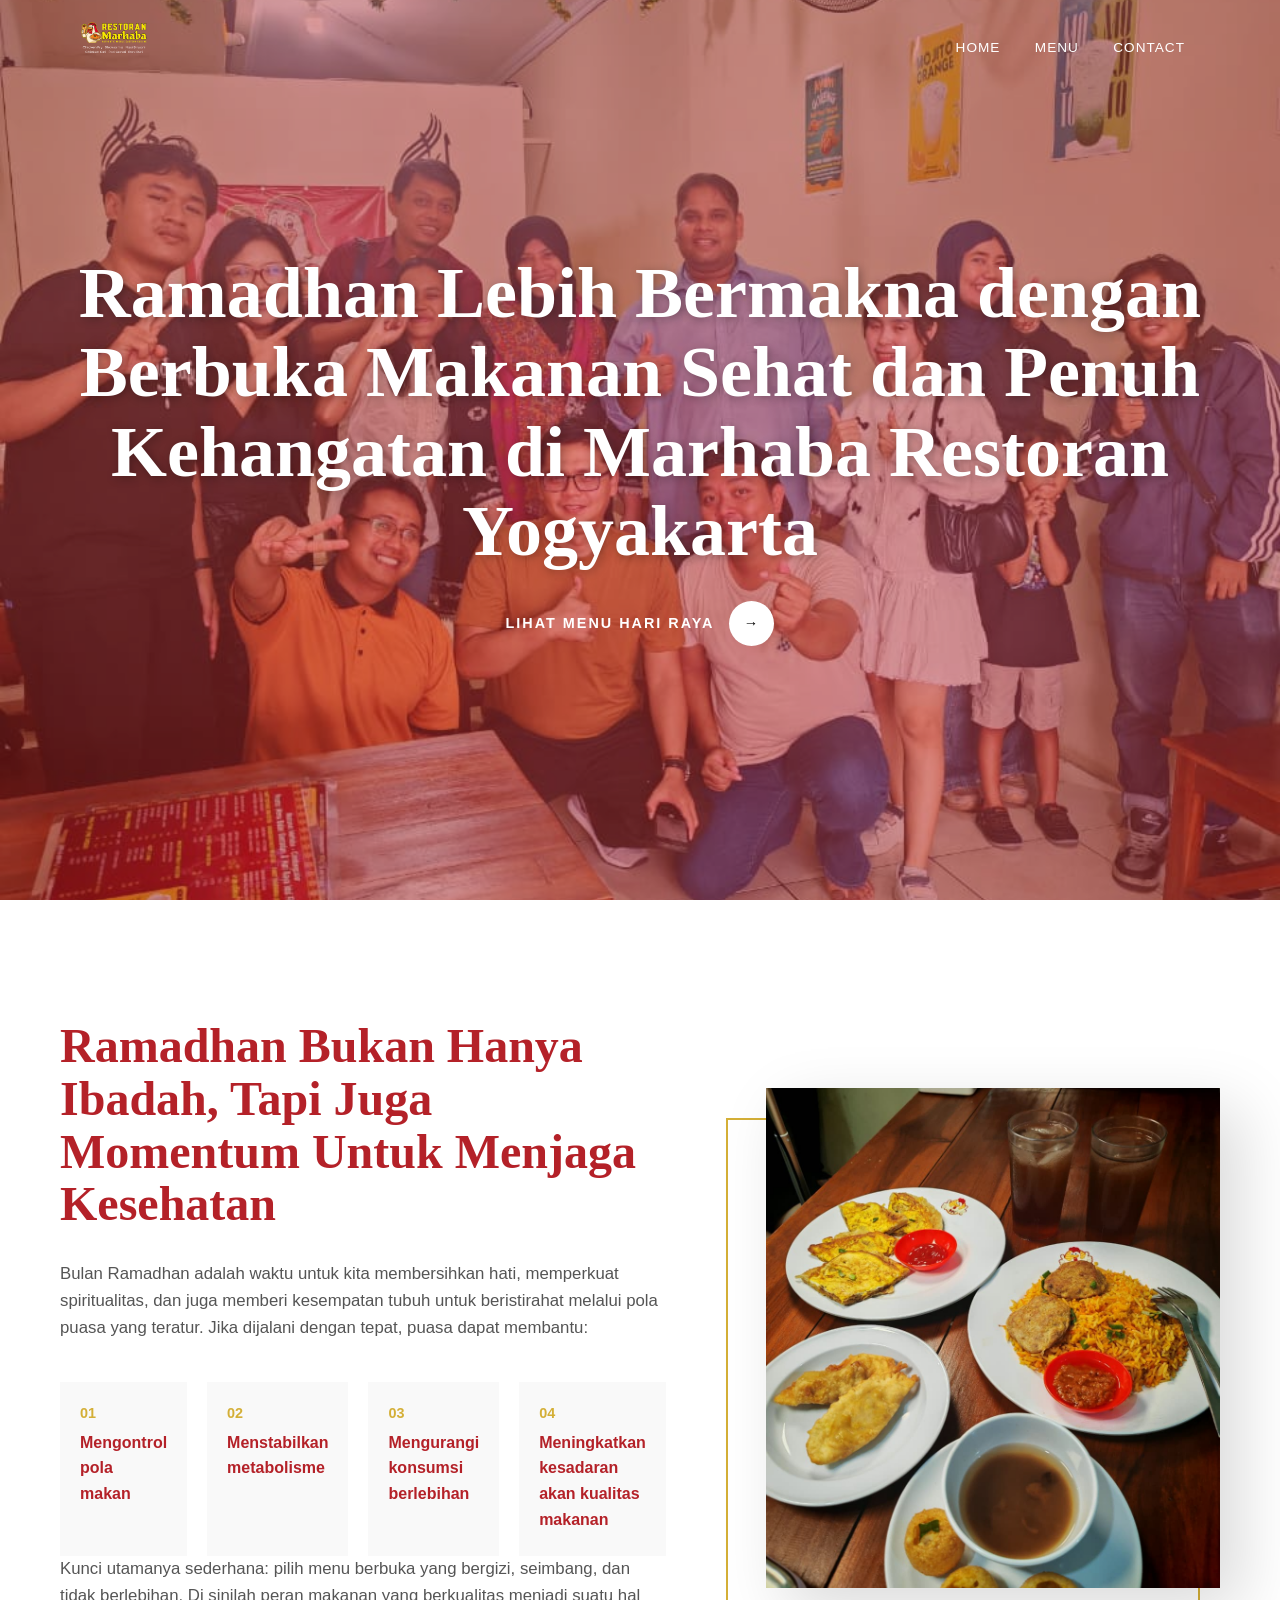
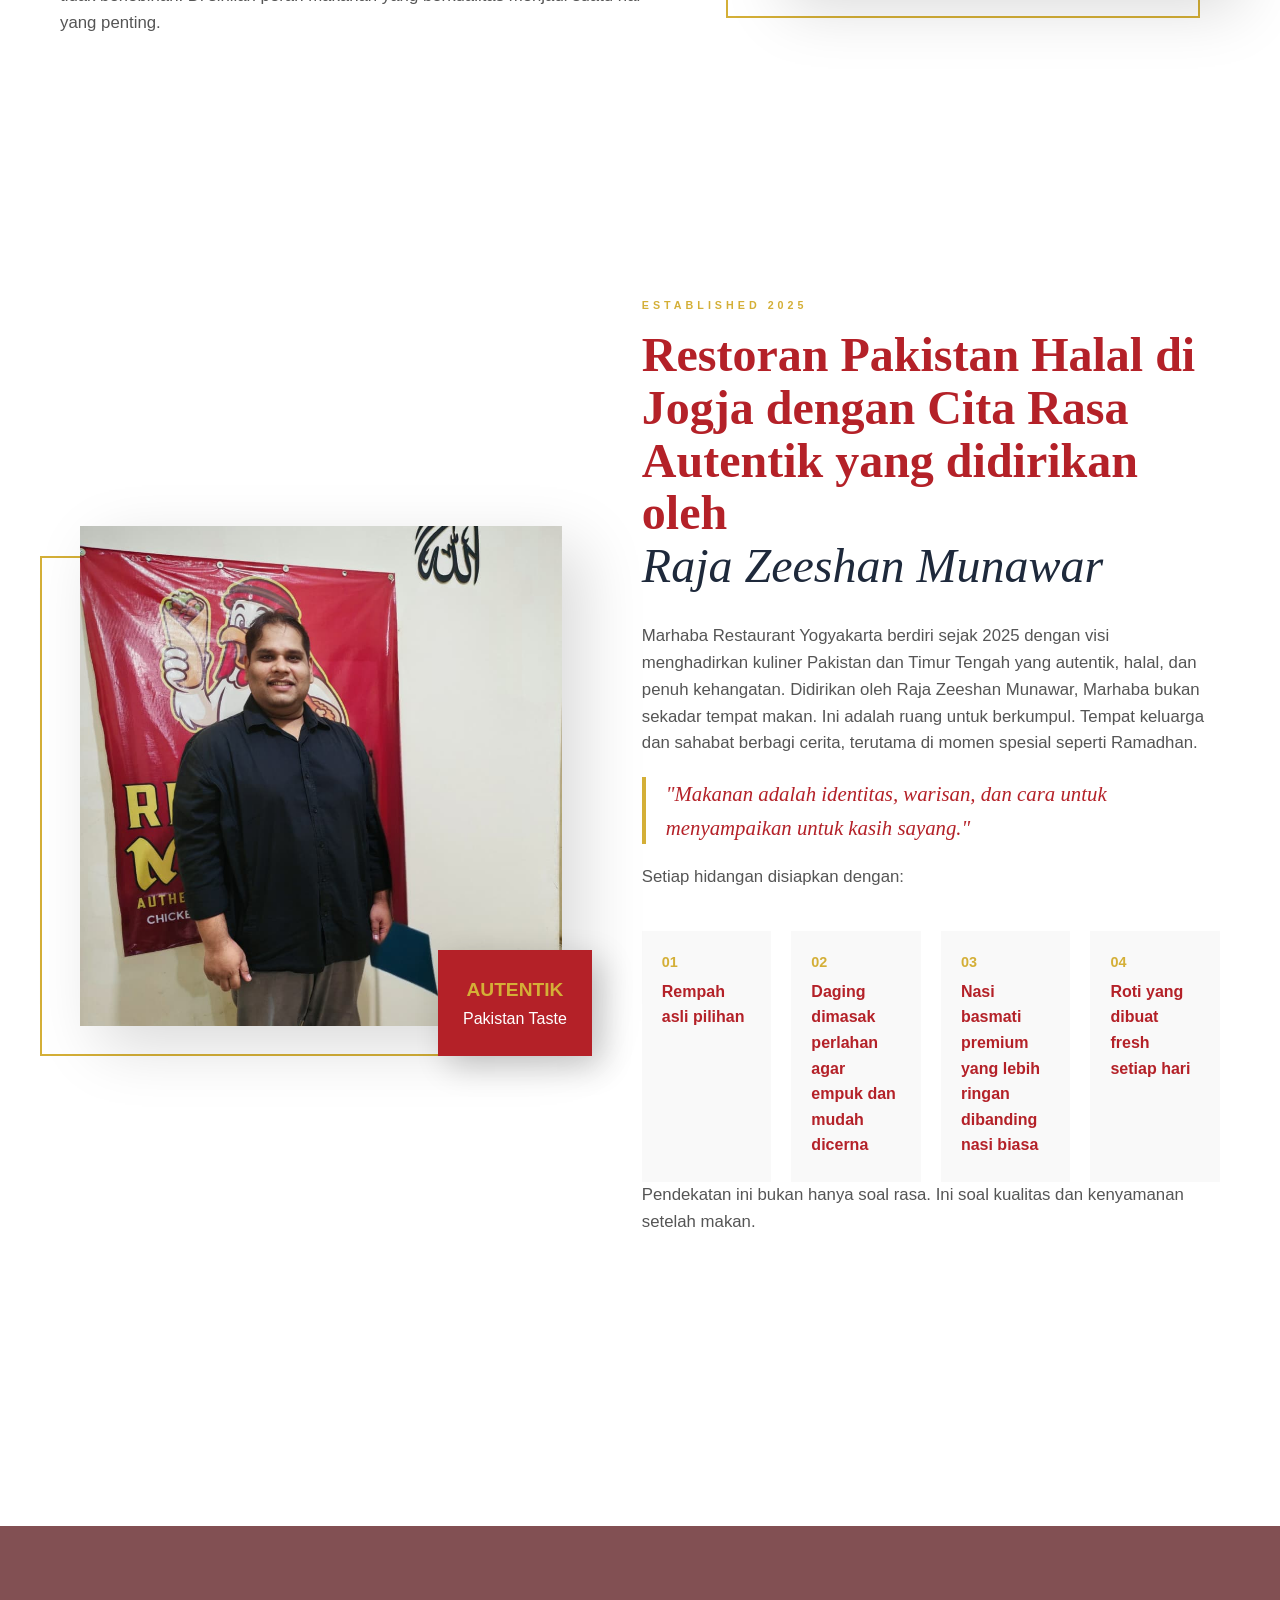
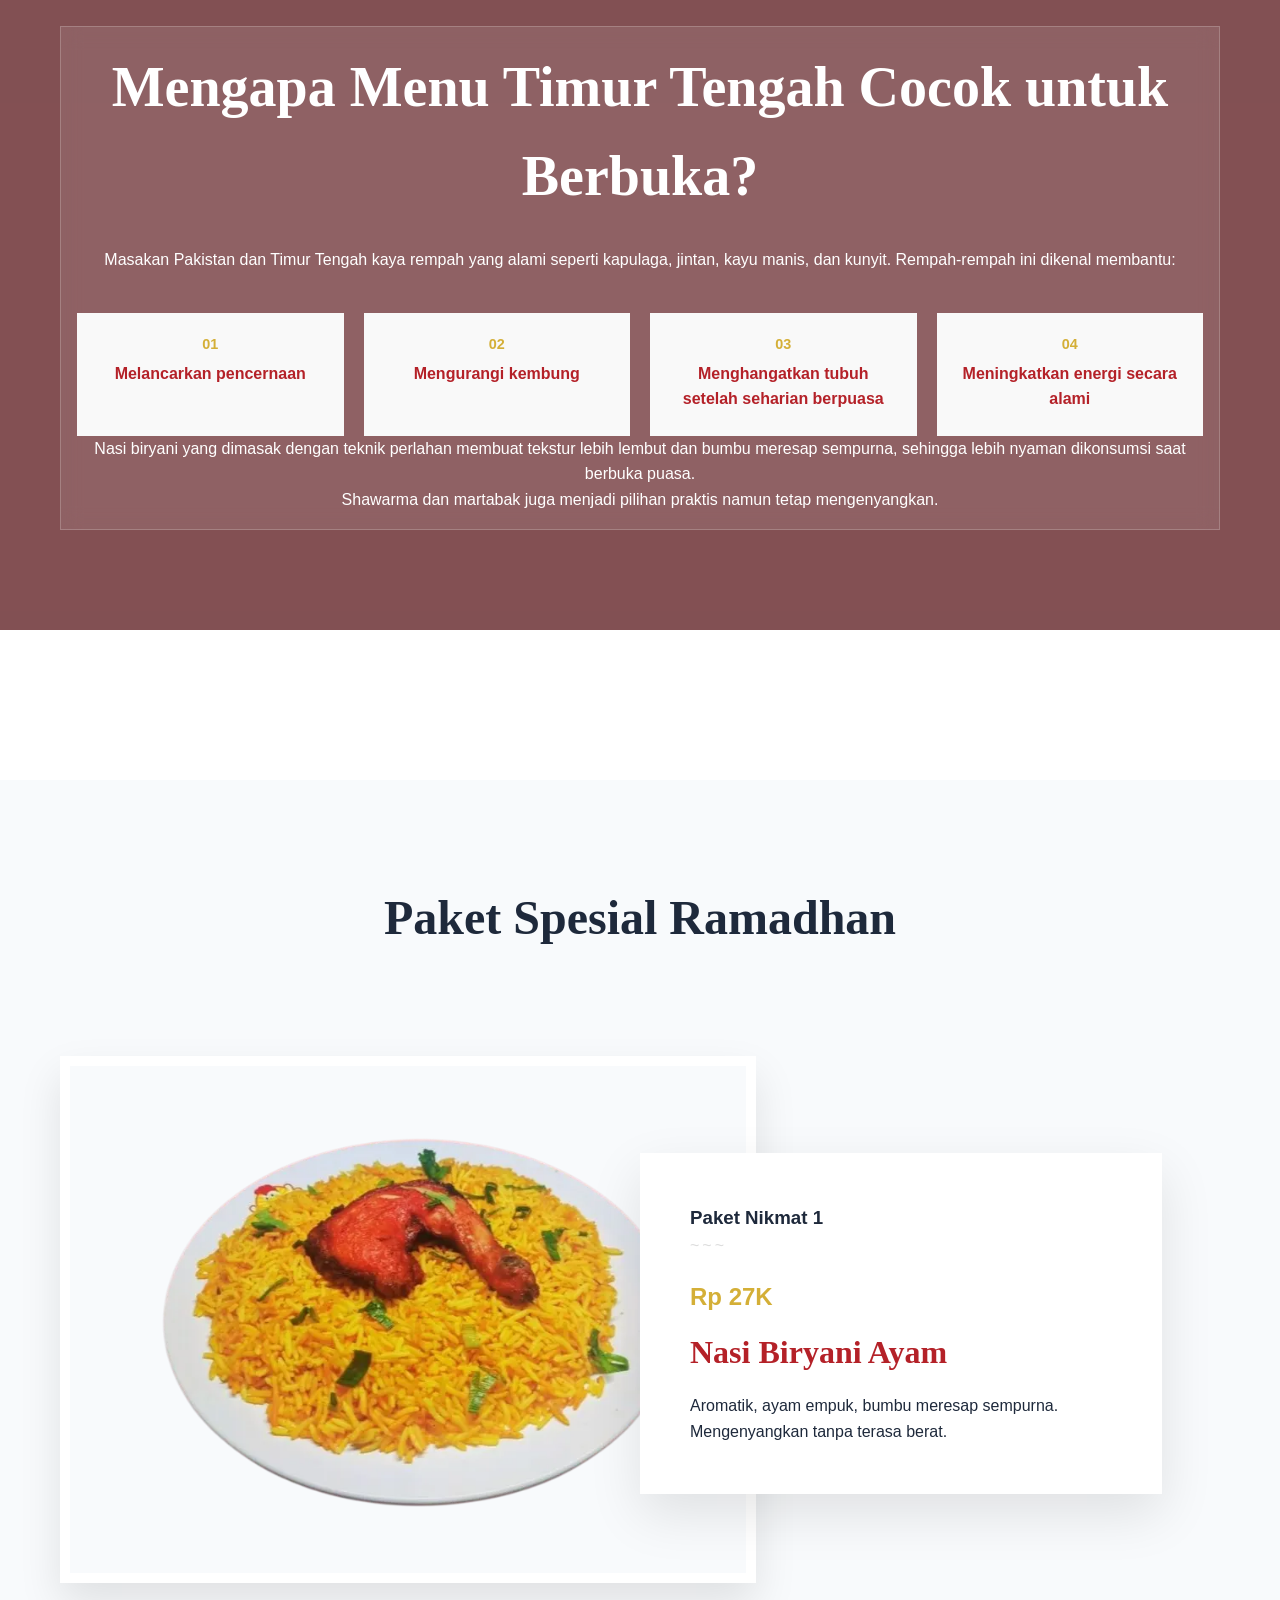
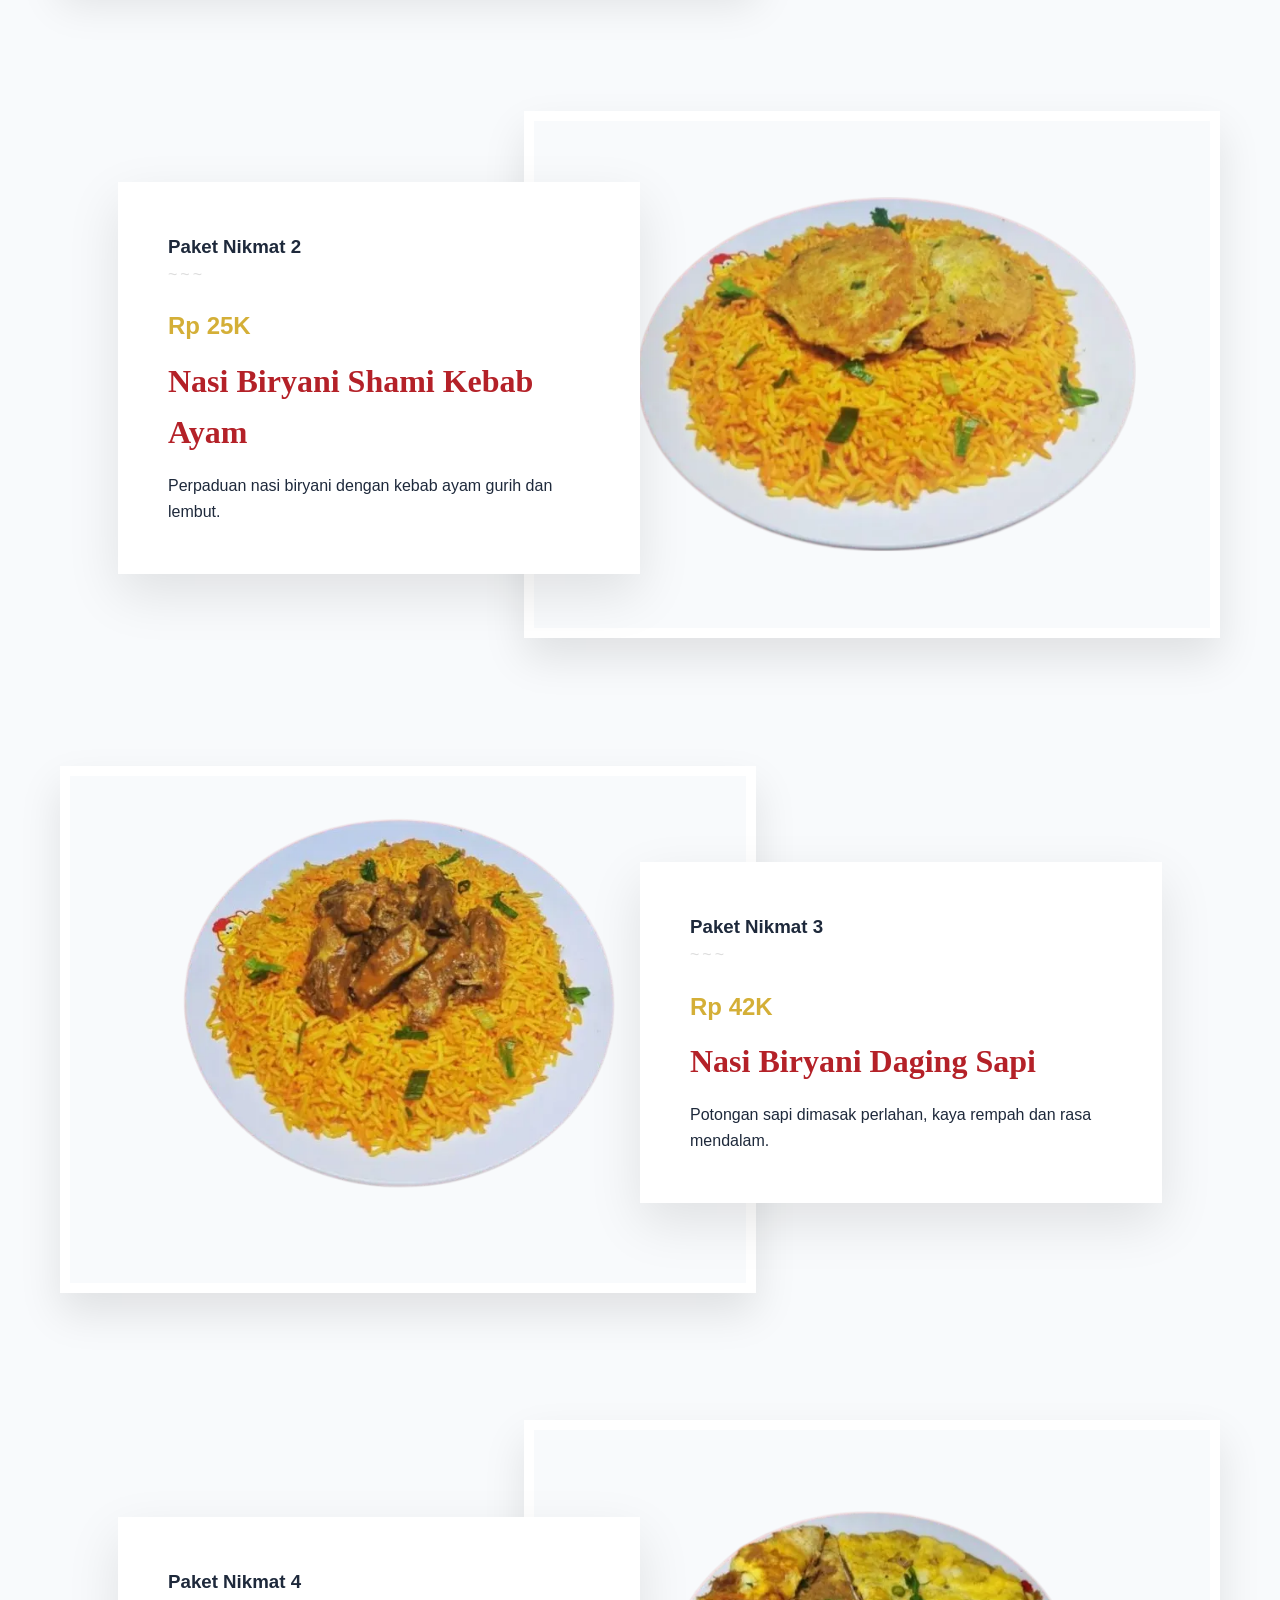
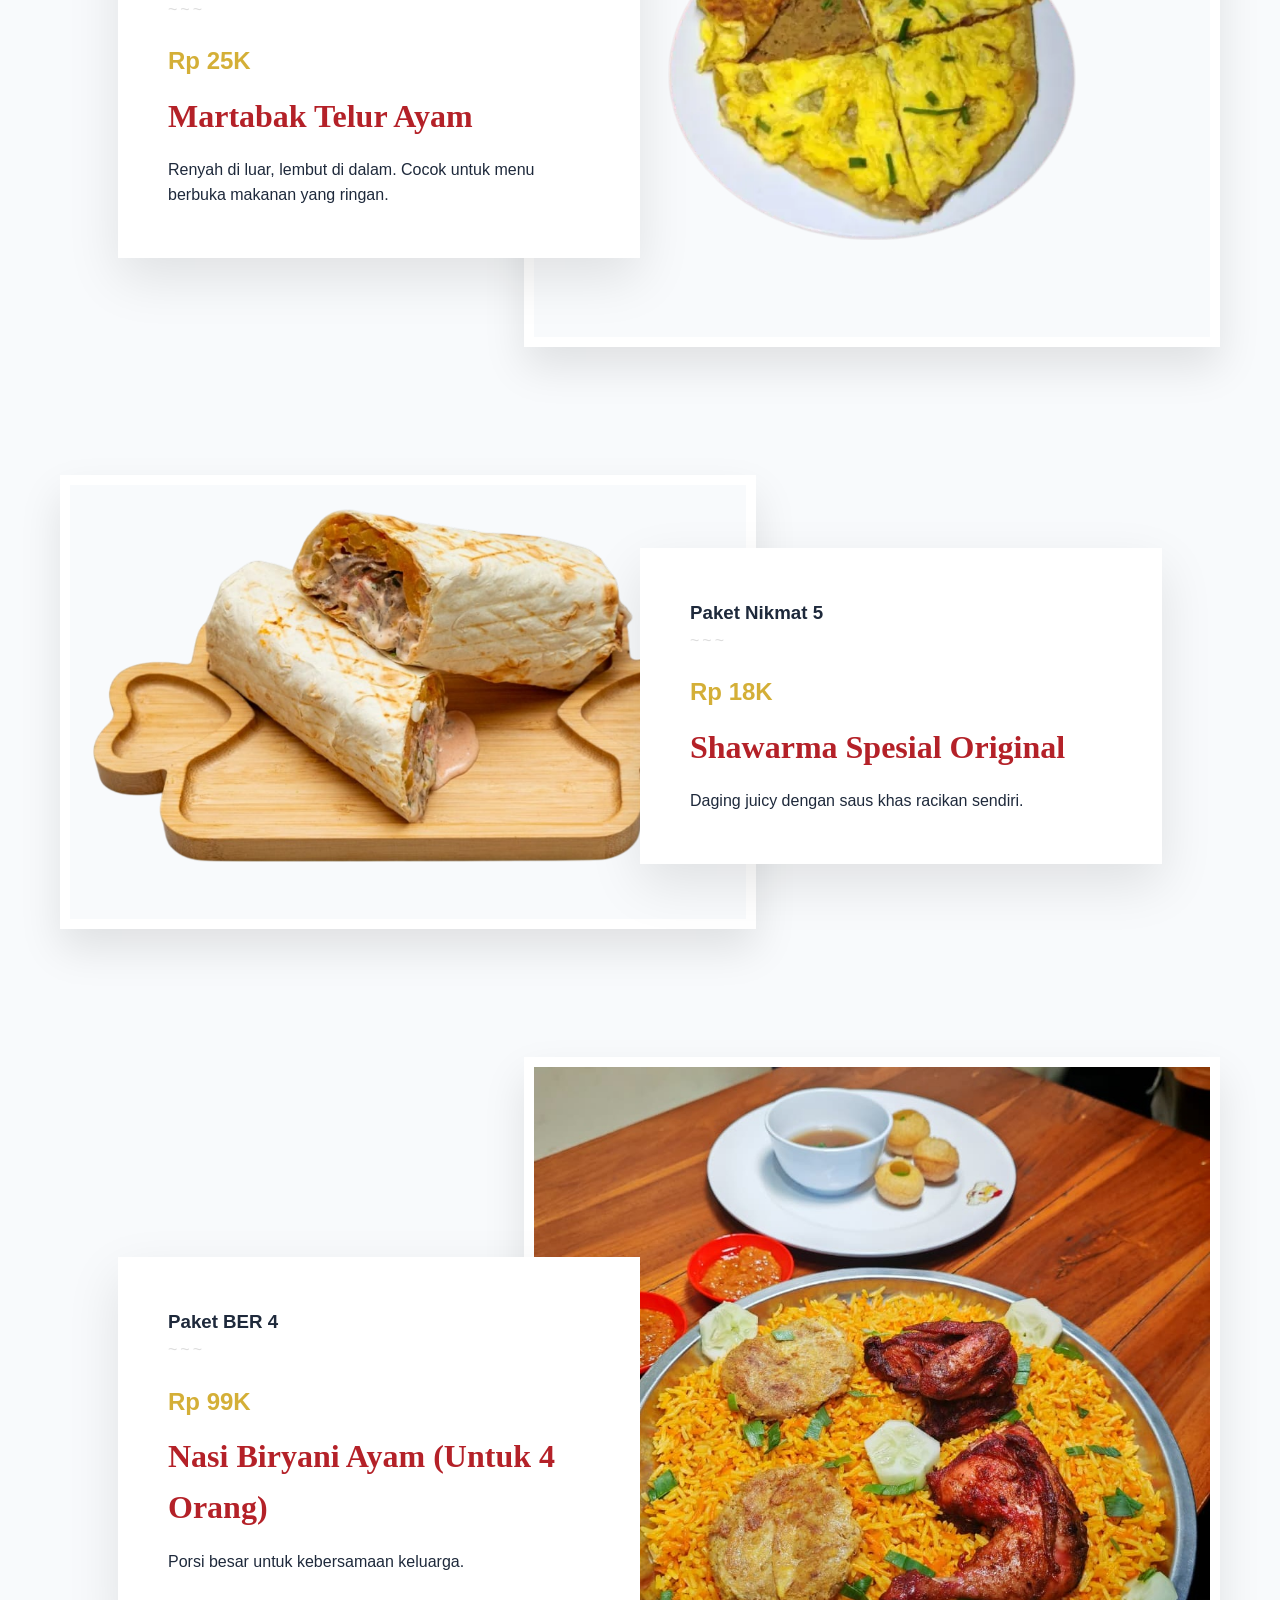
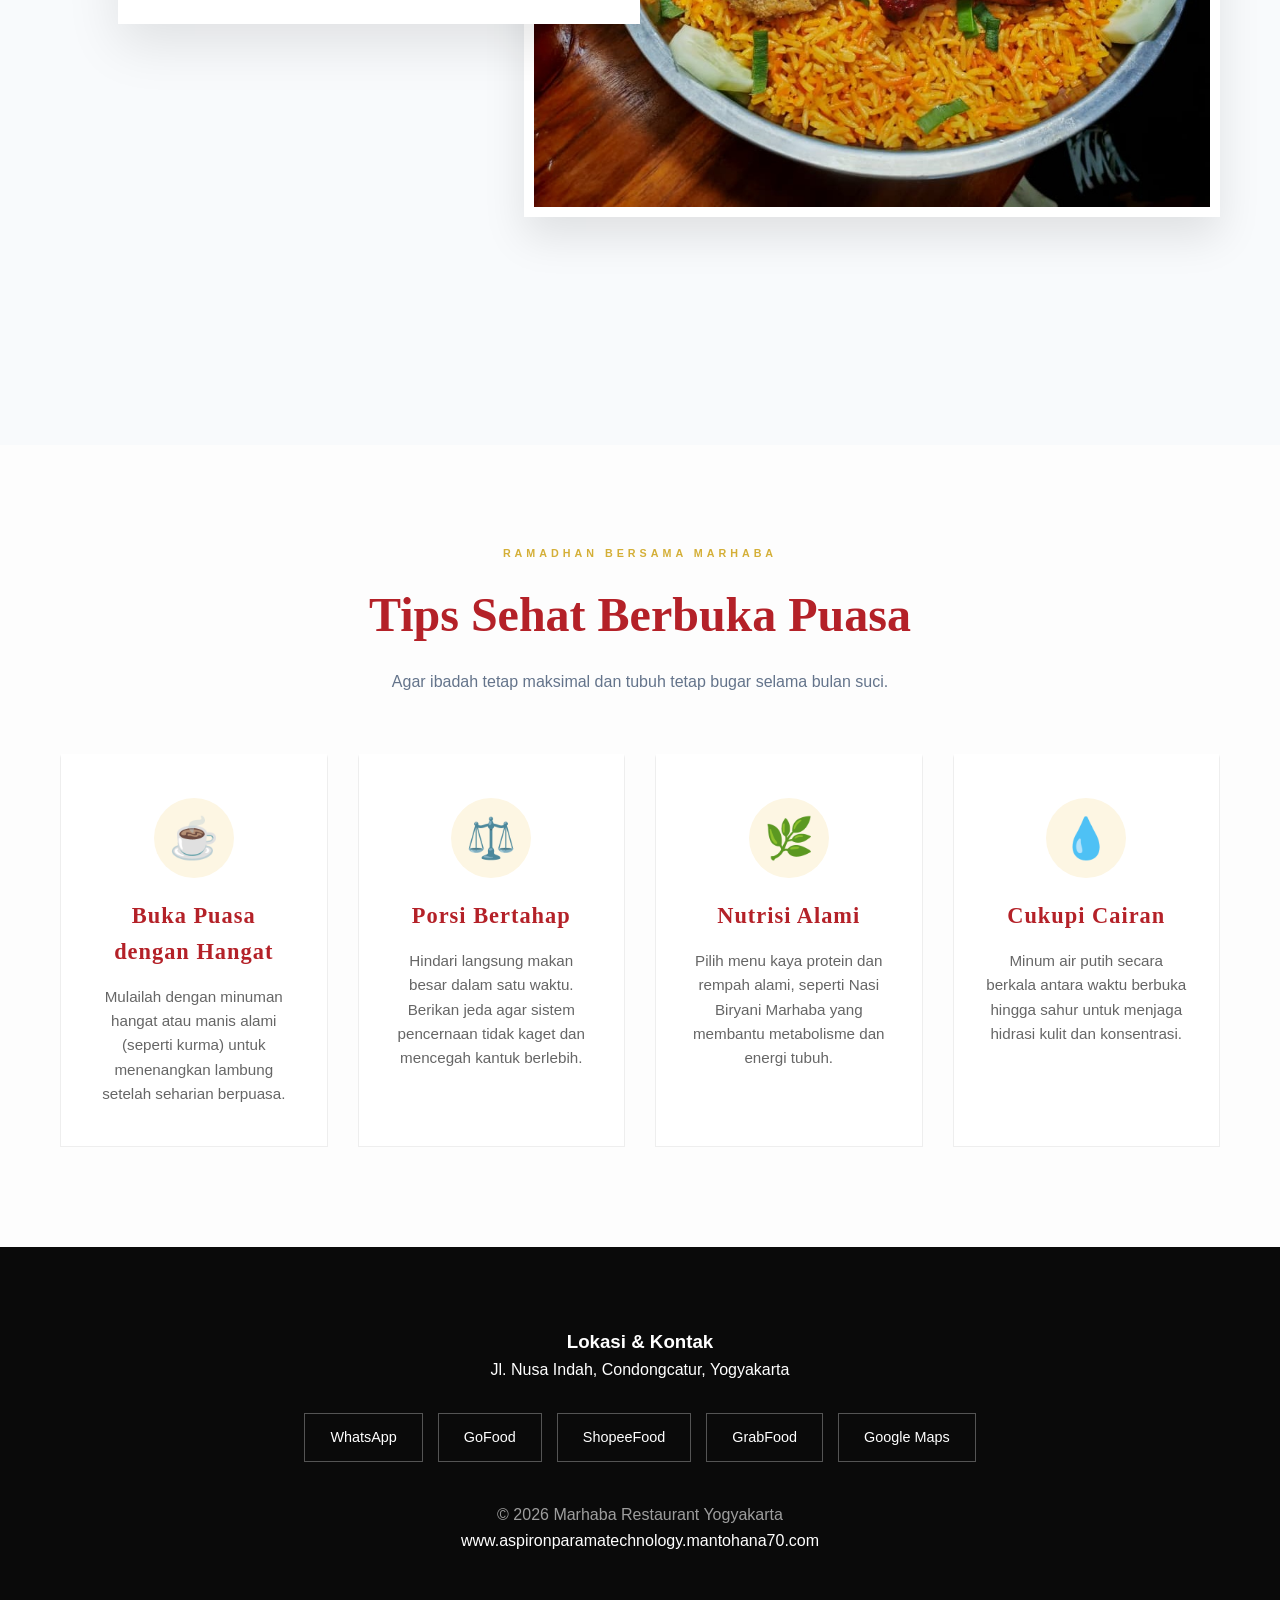
<file: index.html>
<!doctype html>
<html lang="id">
<head>
<meta charset="UTF-8">
<meta name="viewport" content="width=device-width, initial-scale=1.0">

<title>Hari Raya Ramadhan - Menjaga Kebugaran dengan menu halal</title>

<meta name="description"
content="Rayakan momen Hari Raya dengan sajian nasi biryani, shawarma, dan hidangan khas Pakistan yang autentik untuk keluarga.">

<meta name="keywords"
content="promo lebaran jogja,Nasi Biryani Ayam,tips sehat berbuka puasa, restoran marhaba, biryani jogja, menu hari raya restoran pakistan, hampers biryani jogja, restoran keluarga yogyakarta">

<meta name="author" content="Marhaba Restaurant Yogyakarta">
<meta name="robots" content="index, follow">


<!-- Open Graph -->
<meta property="og:title"
content="Spesial Hari Raya | Marhaba Yogyakarta" />
<meta property="og:description"
content="Sajikan kehangatan Hari Raya dengan hidangan khas Pakistan untuk keluarga tercinta." />
<meta property="og:type" content="website" />
<meta property="og:url"
content="https://marhaba-restaurant-hariraya.vercel.app" />

<meta property="og:image"
content="https://marhaba-restaurant-hariraya.vercel.app/images/banner2.jpg" />

<meta property="og:image:width" content="1200" />
<meta property="og:image:height" content="630" />
<meta property="og:site_name" content="Marhaba Restaurant Yogyakarta" />
<meta property="og:locale" content="id_ID" />

<!-- Twitter -->
<meta name="twitter:card" content="summary_large_image" />
<meta name="twitter:title"
content="Spesial Hari Raya | Marhaba Yogyakarta" />
<meta name="twitter:description"
content="Sajikan kehangatan Hari Raya dengan hidangan khas Pakistan untuk keluarga tercinta." />
<meta name="twitter:image"
content="https://marhaba-restaurant-hariraya.vercel.app/images/banner2.jpg" />



<link rel="stylesheet" href="hariraya.css">
</head>
  <body>
    <nav class="navbar">
      <div class="nav-container">
        <div class="menu-toggle">☰</div>
        <div class="logo">
          <a href="index.html"><img src="images/logo.webp" alt="Marhaba" /></a>
        </div>
        <div class="nav-links">
          <a href="index.html">Home</a>
          <a href="#menu">Menu</a>
          <a href="#footer">Contact</a>
    
        </div>
      </div>
    </nav>

    <section class="hero">
      <div class="container">
        <h1 class="hero-title">
          Ramadhan Lebih Bermakna dengan Berbuka Makanan Sehat dan Penuh
          Kehangatan di Marhaba Restoran Yogyakarta
        </h1>
        <a href="#menu" class="btn-book"
          >LIHAT MENU HARI RAYA <span class="arrow">→</span></a
        >
      </div>
    </section>
    <section id="about" class="section about-modern">
      <div class="container">
        <div class="about-wrapper">
          <div class="about-text-side">
            <h2 class="about-title-large">
              Ramadhan Bukan Hanya Ibadah, Tapi Juga Momentum Untuk Menjaga
              Kesehatan <br />
            </h2>

            <div class="about-description">
              <p>
                Bulan Ramadhan adalah waktu untuk kita membersihkan hati,
                memperkuat spiritualitas, dan juga memberi kesempatan tubuh
                untuk beristirahat melalui pola puasa yang teratur. Jika
                dijalani dengan tepat, puasa dapat membantu:
              </p>
            </div>

            <div class="values-flex">
              <div class="value-card">
                <span class="v-num">01</span>
                <h5>Mengontrol pola makan</h5>
              </div>
              <div class="value-card">
                <span class="v-num">02</span>
                <h5>Menstabilkan metabolisme</h5>
              </div>
              <div class="value-card">
                <span class="v-num">03</span>
                <h5>Mengurangi konsumsi berlebihan</h5>
              </div>
              <div class="value-card">
                <span class="v-num">04</span>
                <h5>Meningkatkan kesadaran akan kualitas makanan</h5>
              </div>
            </div>
            <div class="about-description">
              <p>
                Kunci utamanya sederhana: pilih menu berbuka yang bergizi,
                seimbang, dan tidak berlebihan. Di sinilah peran makanan yang
                berkualitas menjadi suatu hal yang penting.
              </p>
            </div>
          </div>
          <div class="about-image-side">
            <div class="image-border-gold"></div>
            <img
              src="images/hariraya/marhaba.jpeg"
              alt="Interior Marhaba"
              class="main-img"
            />
          </div>
        </div>
      </div>
    </section>
    <section id="about" class="section about-modern">
      <div class="container">
        <div class="about-wrapper">
          <div class="about-image-side">
            <div class="image-border-gold"></div>
            <img
              src="images/raja.jpg"
              alt="Raja Zeeshan Munawar"
              class="main-img"
            />
            <div class="experience-badge">
              <span class="number">Autentik</span>
              <span class="label">Pakistan Taste</span>
            </div>
          </div>

          <div class="about-text-side">
            <h6 class="subtitle-gold">ESTABLISHED 2025</h6>
            <h2 class="about-title-large">
              Restoran Pakistan Halal di Jogja dengan Cita Rasa Autentik yang
              didirikan oleh <br /><span>Raja Zeeshan Munawar</span>
            </h2>

            <div class="about-description">
              <p>
                Marhaba Restaurant Yogyakarta berdiri sejak 2025 dengan visi
                menghadirkan kuliner Pakistan dan Timur Tengah yang autentik,
                halal, dan penuh kehangatan. Didirikan oleh Raja Zeeshan
                Munawar, Marhaba bukan sekadar tempat makan. Ini adalah ruang
                untuk berkumpul. Tempat keluarga dan sahabat berbagi cerita,
                terutama di momen spesial seperti Ramadhan.
              </p>
              <p class="quote">
                "Makanan adalah identitas, warisan, dan cara untuk menyampaikan untuk
                kasih sayang."
              </p>
              <p>Setiap hidangan disiapkan dengan:</p>
            </div>

            <div class="values-flex">
              <div class="value-card">
                <span class="v-num">01</span>
                <h5>Rempah asli pilihan</h5>
              </div>
              <div class="value-card">
                <span class="v-num">02</span>
                <h5>Daging dimasak perlahan agar empuk dan mudah dicerna</h5>
              </div>
              <div class="value-card">
                <span class="v-num">03</span>
                <h5>
                  Nasi basmati premium yang lebih ringan dibanding nasi biasa
                </h5>
              </div>
              <div class="value-card">
                <span class="v-num">04</span>
                <h5>Roti yang dibuat fresh setiap hari</h5>
              </div>
            </div>
            <div class="about-description">
              <p>
                Pendekatan ini bukan hanya soal rasa. Ini soal kualitas dan
                kenyamanan setelah makan.
              </p>
            </div>
          </div>
        </div>
      </div>
    </section>

    <section class="promo-modern">
      <div class="promo-bg-overlay">
        <div class="container">
          <div class="promo-content-card">
            <h2 class="promo-title-bold">
             Mengapa Menu Timur Tengah Cocok untuk Berbuka? <br />
            </h2>
            <p>
              Masakan Pakistan dan Timur Tengah kaya rempah yang alami seperti kapulaga, jintan, kayu manis, dan kunyit.
              Rempah-rempah ini dikenal membantu:
            </p>
                 <div class="values-flex">
              <div class="value-card">
                <span class="v-num">01</span>
                <h5>Melancarkan pencernaan</h5>
              </div>
              <div class="value-card">
                <span class="v-num">02</span>
                <h5>Mengurangi kembung</h5>
              </div>
              <div class="value-card">
                <span class="v-num">03</span>
                <h5>Menghangatkan tubuh setelah seharian berpuasa</h5>
              </div>
              <div class="value-card">
                <span class="v-num">04</span>
                <h5>Meningkatkan energi secara alami</h5>
              </div>
            </div>
             <p>
             Nasi biryani yang dimasak dengan teknik perlahan membuat tekstur lebih lembut dan bumbu meresap sempurna, sehingga lebih nyaman dikonsumsi saat berbuka puasa.
            </p>
                <p>
             Shawarma dan martabak juga menjadi pilihan praktis namun tetap mengenyangkan.
            </p>
          
          </div>
        </div>
      </div>
    </section>
   <section id="menu" class="section bg-light">
      <div class="container">
        <h2 class="section-title">Paket Spesial Ramadhan</h2>

        <div class="menu-item">
          <div class="menu-image">
            <img src="images/nasibiryaniayam.webp" alt="Nasi Biryani Ayam" />
          </div>
          <div class="menu-card">
            <h3>Paket Nikmat 1</h3>
            <div class="divider">~~~</div>
            <div class="price">Rp 27K</div>
            <h2>Nasi Biryani Ayam</h2>
            <p>Aromatik, ayam empuk, bumbu meresap sempurna. Mengenyangkan tanpa terasa berat.</p>
            <!-- <a href="#" class="more-link">More...</a> -->
          </div>
        </div>

        <div class="menu-item reverse">
          <div class="menu-image">
            <img src="images/nasibiryanishamikebab.webp" alt="Nasi Biryani Shami Kebab Ayam" />
          </div>
          <div class="menu-card">
            <h3>Paket Nikmat 2</h3>
            <div class="divider">~~~</div>
            <div class="price">Rp 25K</div>
            <h2>Nasi Biryani Shami Kebab Ayam</h2>
            <p>Perpaduan nasi biryani dengan kebab ayam gurih dan lembut.</p>
            <!-- <a href="#" class="more-link">More...</a> -->
          </div>
        </div>

        <div class="menu-item">
          <div class="menu-image">
            <img src="images/nasibiryanidagingsapi.webp" alt="Nasi Biryani Daging Sapi" />
          </div>
          <div class="menu-card">
            <h3>Paket Nikmat 3</h3>
            <div class="divider">~~~</div>
            <div class="price">Rp 42K</div>
            <h2>Nasi Biryani Daging Sapi</h2>
            <p>Potongan sapi dimasak perlahan, kaya rempah dan rasa mendalam.</p>
            <!-- <a href="#" class="more-link">More...</a> -->
          </div>
        </div>
        <div class="menu-item reverse">
          <div class="menu-image">
            <img src="images/martabaktelurayam.webp" alt="Nasi Biryani Shami Kebab Ayam" />
          </div>
          <div class="menu-card">
            <h3>Paket Nikmat 4</h3>
            <div class="divider">~~~</div>
            <div class="price">Rp 25K</div>
            <h2>Martabak Telur Ayam</h2>
            <p>Renyah di luar, lembut di dalam. Cocok untuk menu berbuka makanan yang ringan.

</p>
            <!-- <a href="#" class="more-link">More...</a> -->
          </div>
        </div>
          <div class="menu-item">
          <div class="menu-image">
            <img src="images/Shawarma.png" alt="Nasi Biryani Daging Sapi" />
          </div>
          <div class="menu-card">
            <h3>Paket Nikmat 5</h3>
            <div class="divider">~~~</div>
            <div class="price">Rp 18K</div>
             <h2>Shawarma Spesial Original</h2>
            <p>Daging juicy dengan saus khas racikan sendiri.</p>
            <!-- <a href="#" class="more-link">More...</a> -->
          </div>
        </div>
           <div class="menu-item reverse">
          <div class="menu-image">
            <img src="images/paket4.jpg" alt="Nasi Biryani Shami Kebab Ayam" />
          </div>
          <div class="menu-card">
            <h3>Paket BER 4</h3>
            <div class="divider">~~~</div>
            <div class="price">Rp 99K</div>
             <h2>Nasi Biryani Ayam (Untuk 4 Orang)</h2>
            <p>Porsi besar untuk kebersamaan keluarga.</p>
            <!-- <a href="#" class="more-link">More...</a> -->
          </div>
        </div>
      </div>
    </section>

    <section id="tips-sehat" class="section tips-section">
    <div class="container">
        <div class="text-center">
            <h6 class="subtitle-gold">RAMADHAN BERSAMA MARHABA</h6>
            <h2 class="tips-main-title">Tips Sehat Berbuka Puasa</h2>
            <p class="tips-intro">Agar ibadah tetap maksimal dan tubuh tetap bugar selama bulan suci.</p>
        </div>

        <div class="tips-grid">
            <div class="tip-card">
                <div class="tip-icon">☕</div>
                <div class="tip-content">
                    <h4>Buka Puasa dengan Hangat</h4>
                    <p>Mulailah dengan minuman hangat atau manis alami (seperti kurma) untuk menenangkan lambung setelah seharian berpuasa.</p>
                </div>
            </div>

            <div class="tip-card">
                <div class="tip-icon">⚖️</div>
                <div class="tip-content">
                    <h4>Porsi Bertahap</h4>
                    <p>Hindari langsung makan besar dalam satu waktu. Berikan jeda agar sistem pencernaan tidak kaget dan mencegah kantuk berlebih.</p>
                </div>
            </div>

            <div class="tip-card">
                <div class="tip-icon">🌿</div>
                <div class="tip-content">
                    <h4>Nutrisi Alami</h4>
                    <p>Pilih menu kaya protein dan rempah alami, seperti Nasi Biryani Marhaba yang membantu metabolisme dan energi tubuh.</p>
                </div>
            </div>

            <div class="tip-card">
                <div class="tip-icon">💧</div>
                <div class="tip-content">
                    <h4>Cukupi Cairan</h4>
                    <p>Minum air putih secara berkala antara waktu berbuka hingga sahur untuk menjaga hidrasi kulit dan konsentrasi.</p>
                </div>
            </div>
        </div>
    </div>
</section>
    <footer id="footer" class="footer text-center">
      <div class="container">
        <h3>Lokasi & Kontak</h3>
<p>Jl. Nusa Indah, Condongcatur, Yogyakarta</p>
        <div class="cta-buttons">
          <a href="https://wa.me/628886688890">WhatsApp</a>
          <a href="https://gofood.link/a/RexSEZN">GoFood</a>
          <a href="https://shopee.co.id/universal-link/now-food/shop/22281615?deep_and_deferred=1&shareChannel=copy_link">ShopeeFood</a>
          <a href="https://r.grab.com/g/2-1-6-C7KXHFEHUGCFR6">GrabFood</a>
          <a href="https://maps.app.goo.gl/UftxU5ar1GtfSdas9">Google Maps</a>
        </div>
        <p style="margin-top: 40px; opacity: 0.6">
          © 2026 Marhaba Restaurant Yogyakarta
        </p>
                <p class="small">www.aspironparamatechnology.mantohana70.com</p>
      </div>
    </footer>
  <script>
    const navbar = document.querySelector('.navbar');

    window.addEventListener('scroll', () => {
        // Jika di-scroll lebih dari 50px, tambahkan class 'scrolled'
        if (window.scrollY > 50) {
            navbar.classList.add('scrolled');
        } else {
            navbar.classList.remove('scrolled');
        }
    });
</script>
    <script>
const toggle = document.querySelector('.menu-toggle');
const navLinks = document.querySelector('.nav-links');

toggle.addEventListener('click', () => {
    navLinks.classList.toggle('active');
});
</script>
  <script>
  document.addEventListener('contextmenu', function(e) {
    e.preventDefault();
    alert("Maaf, konten dan gambar di Marhaba Restaurant dilindungi hak cipta.");
  });
</script>
  </body>
</html>
</file>
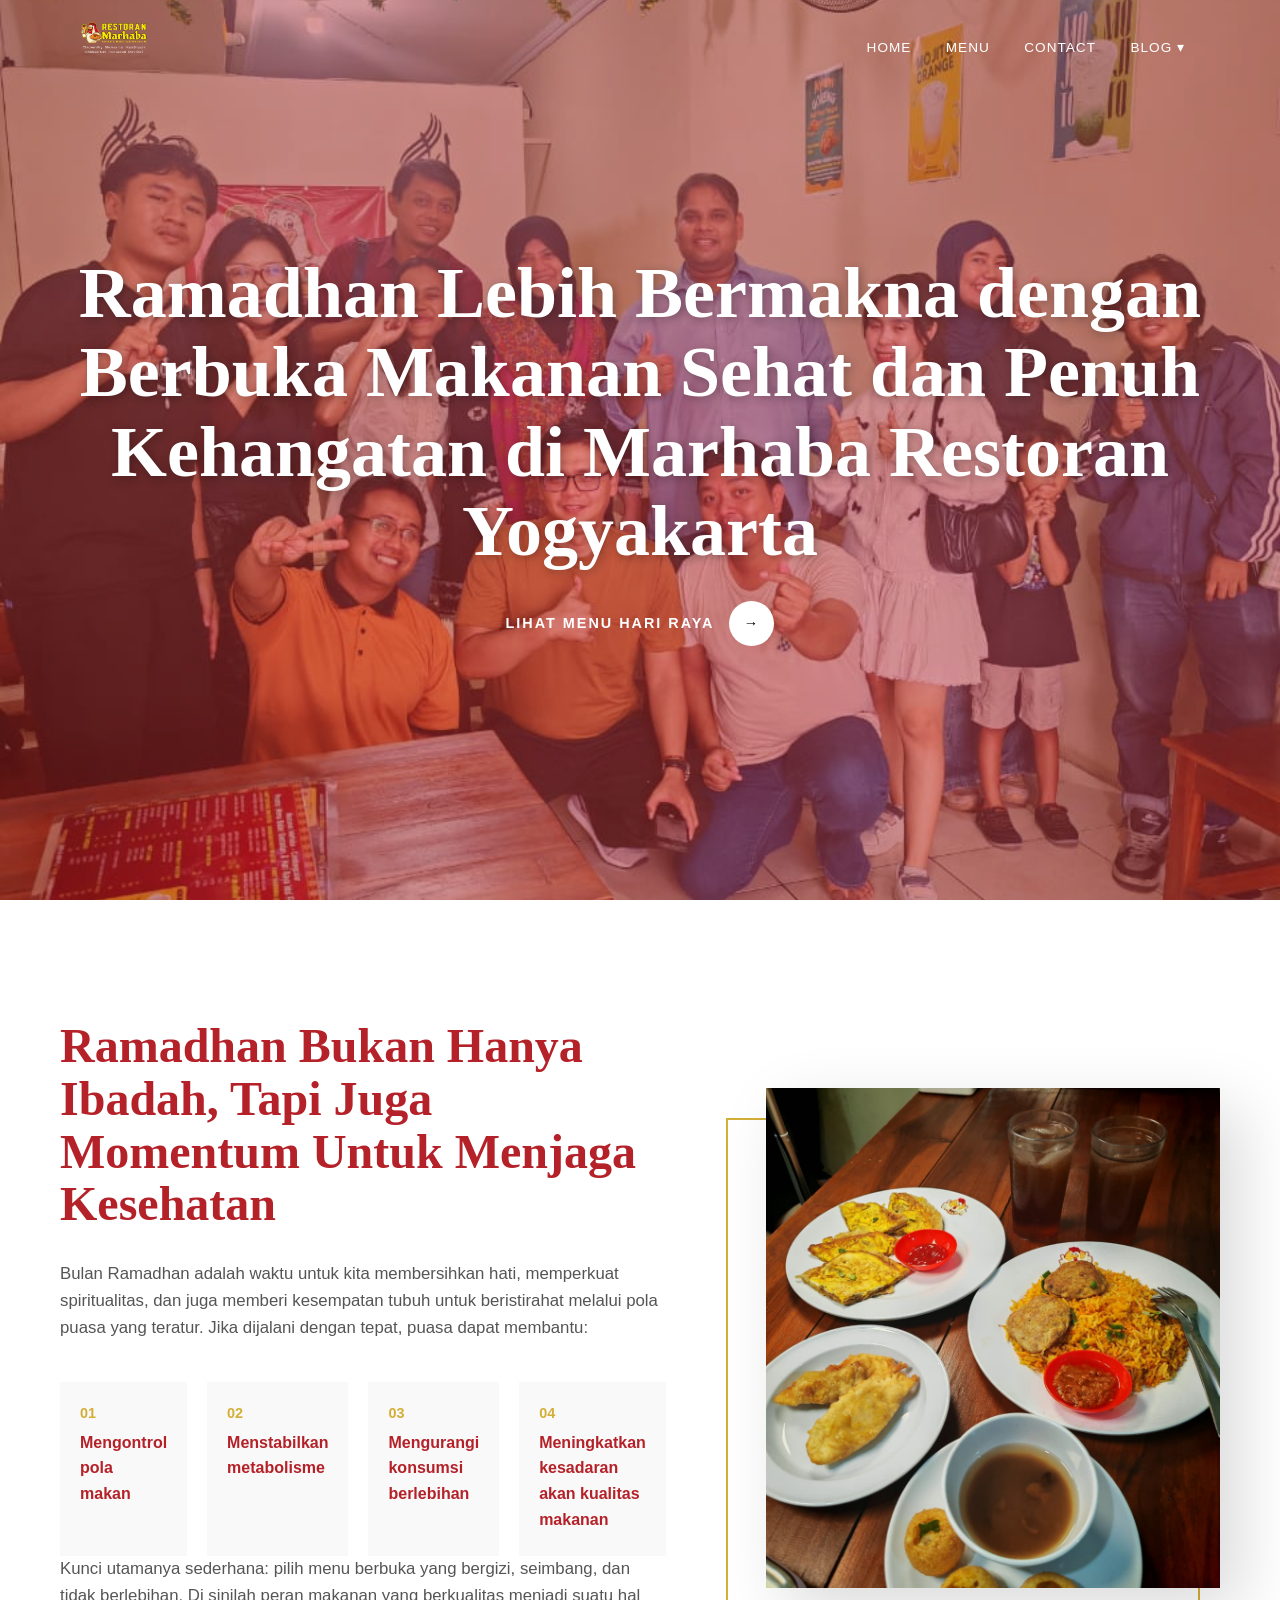
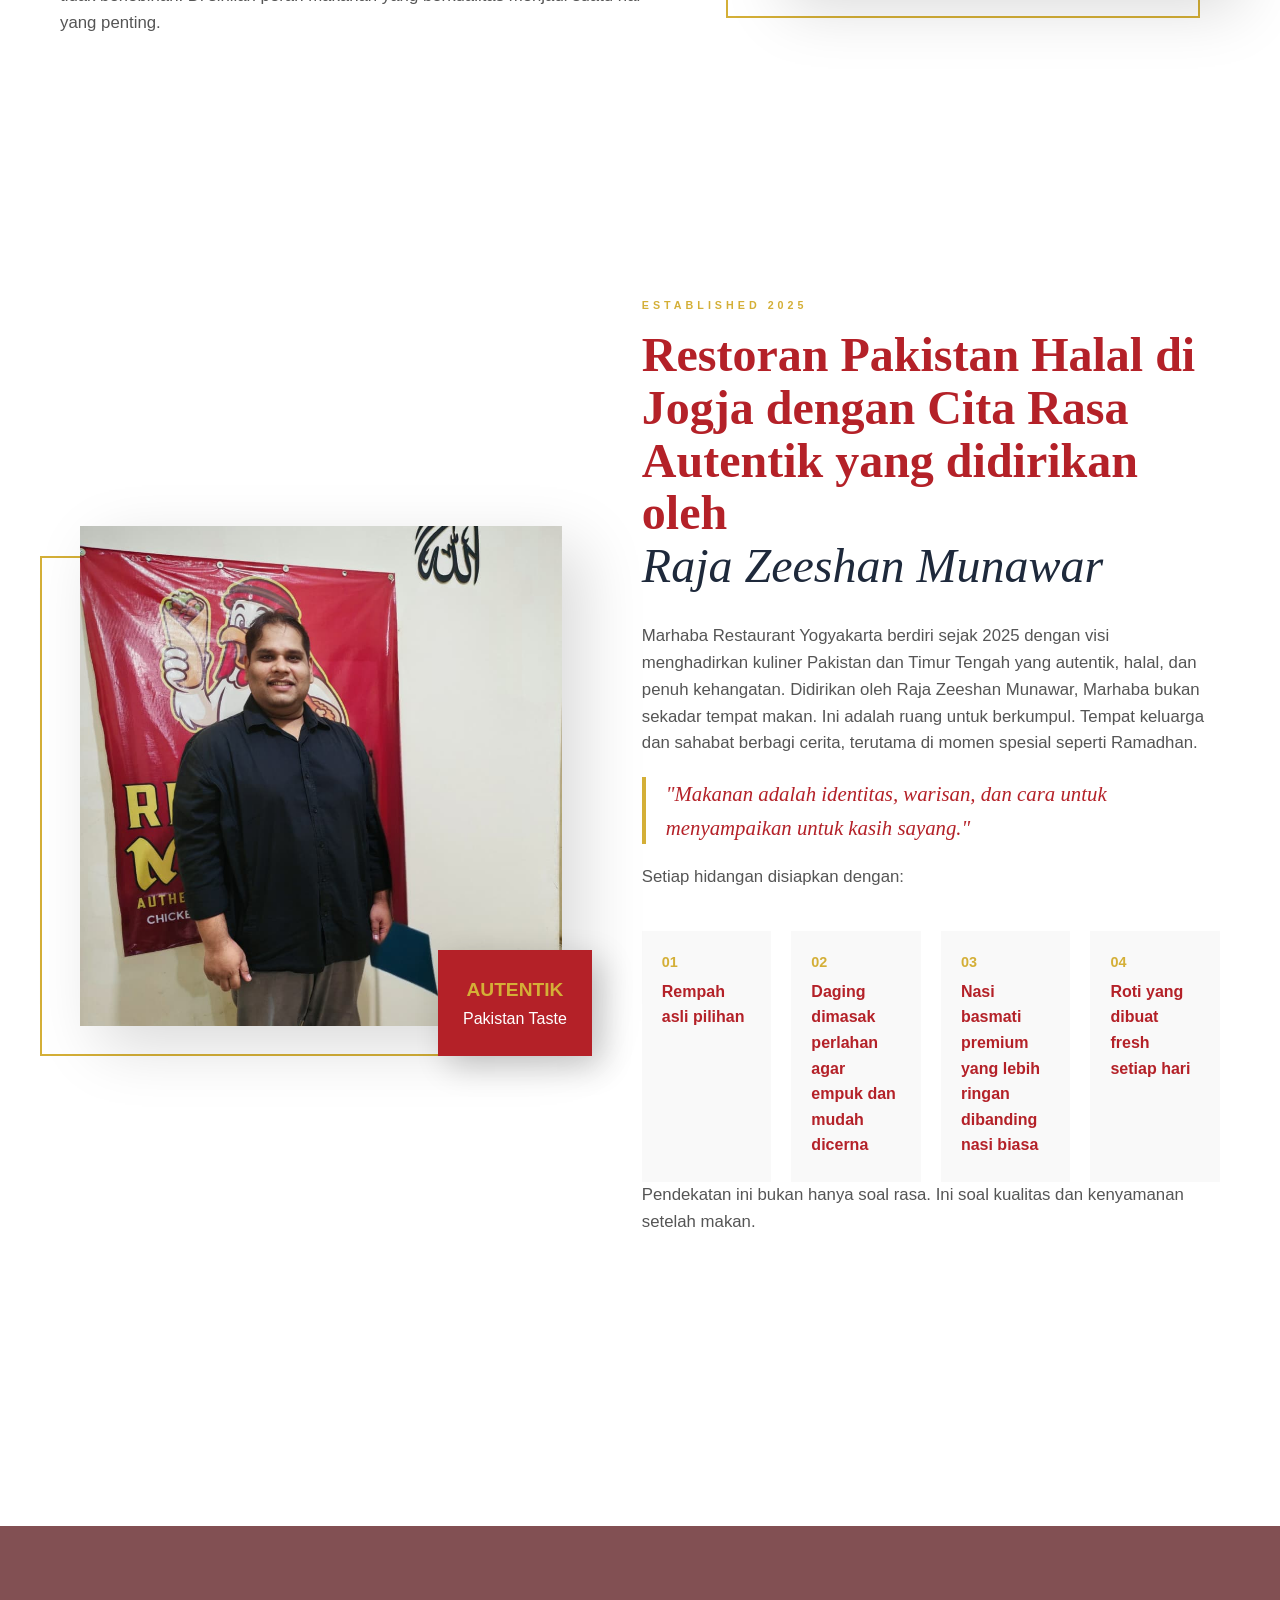
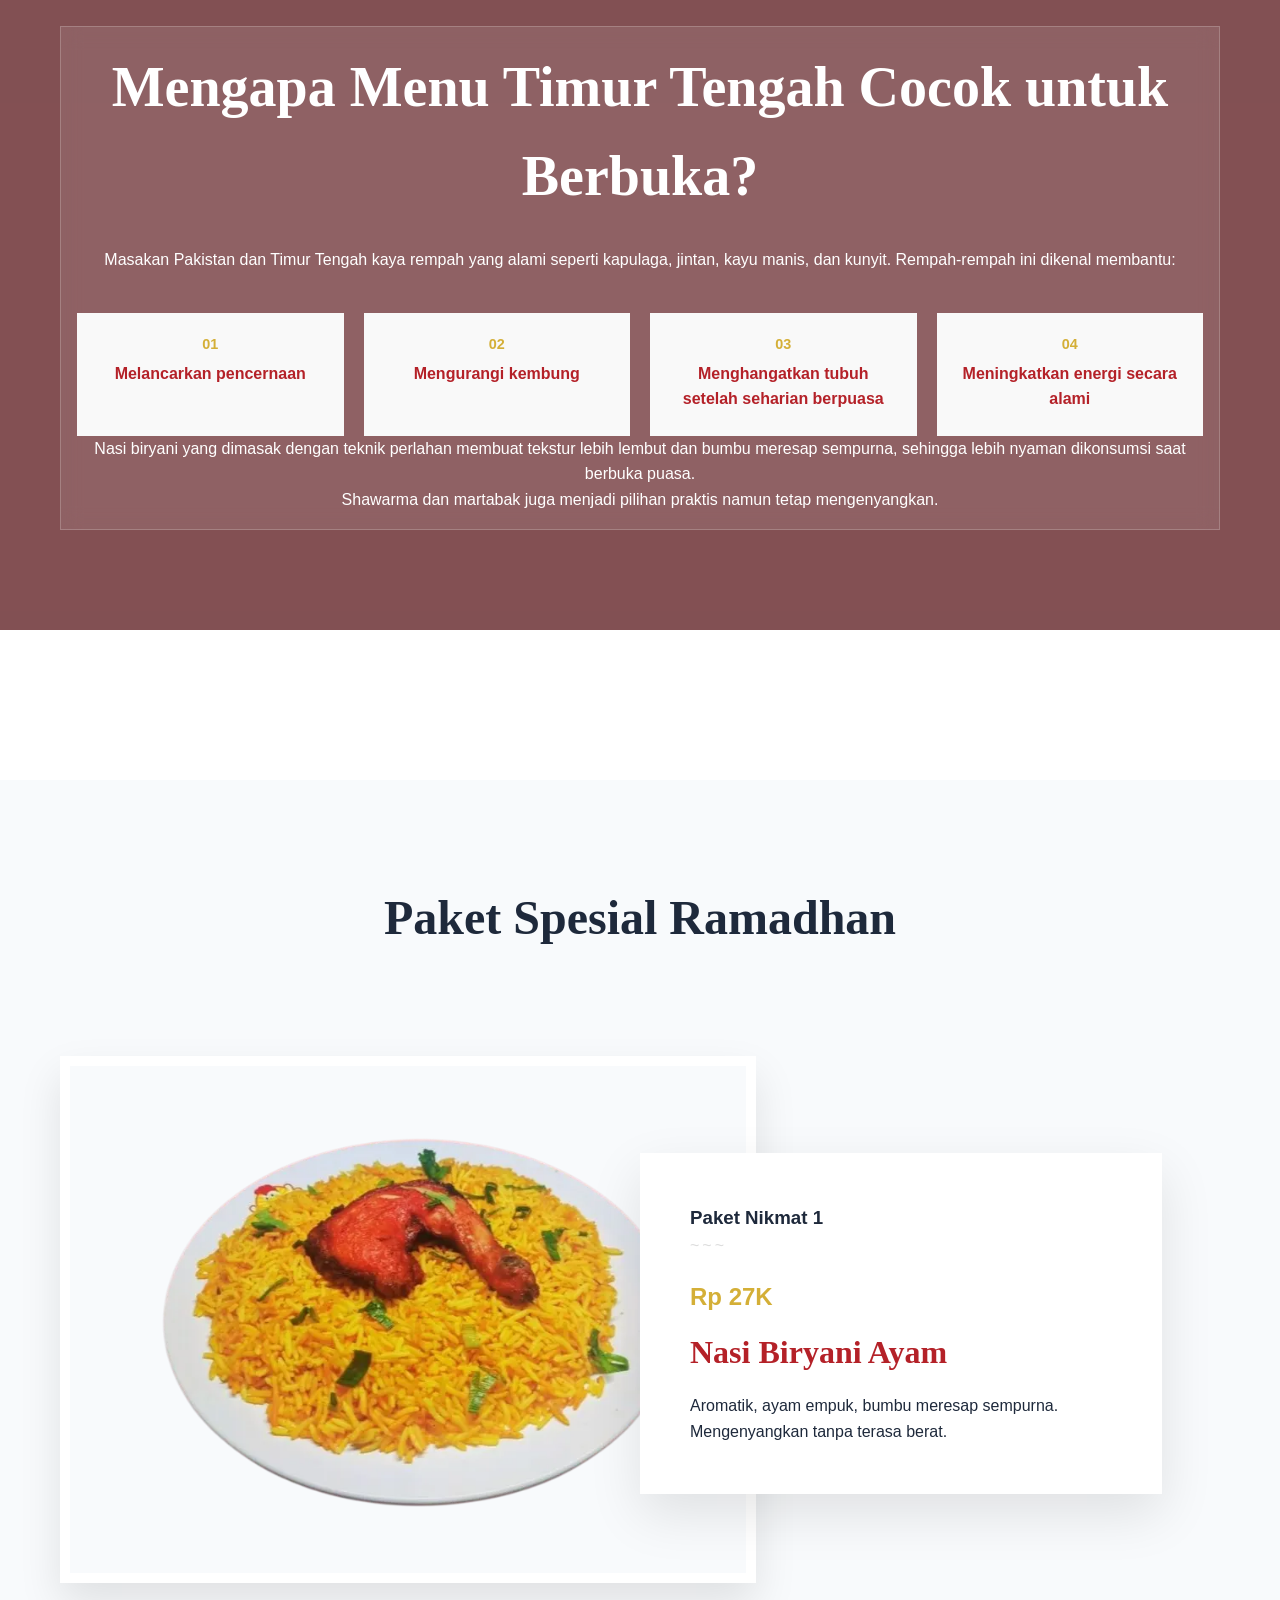
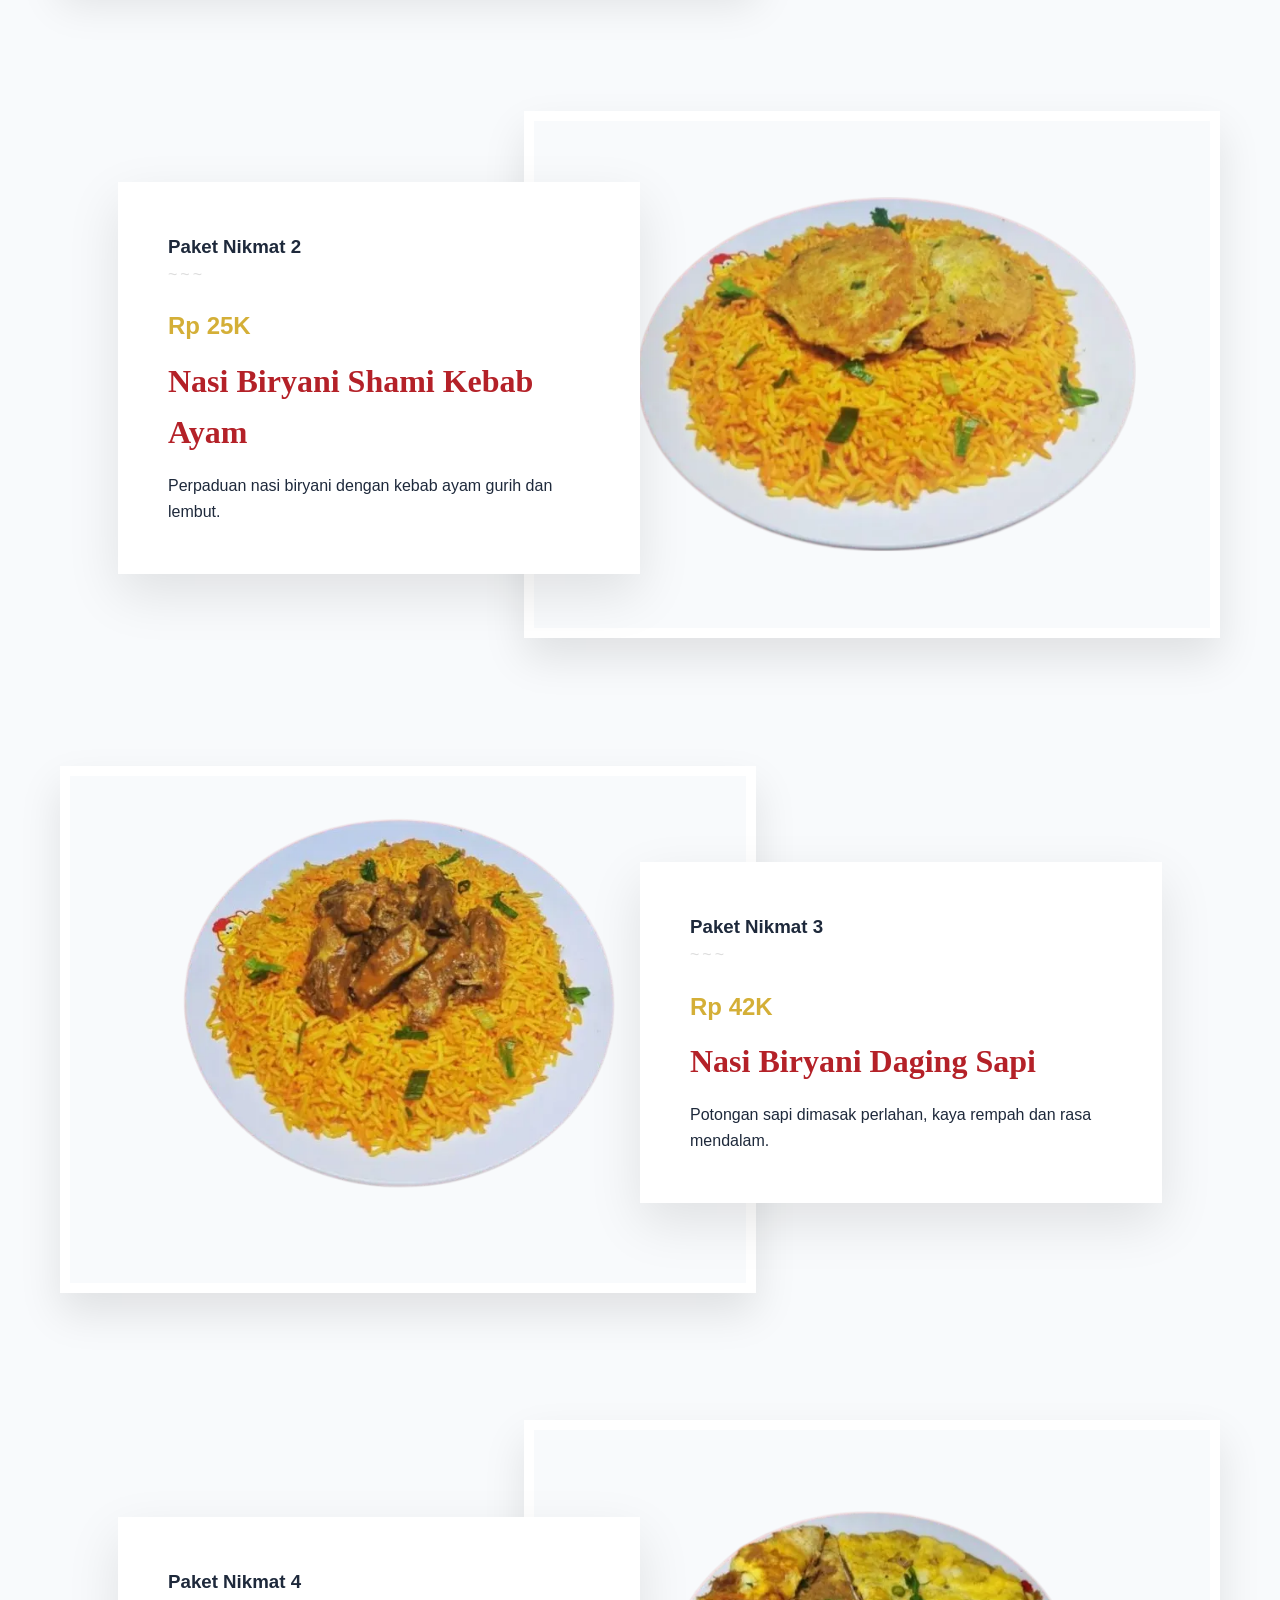
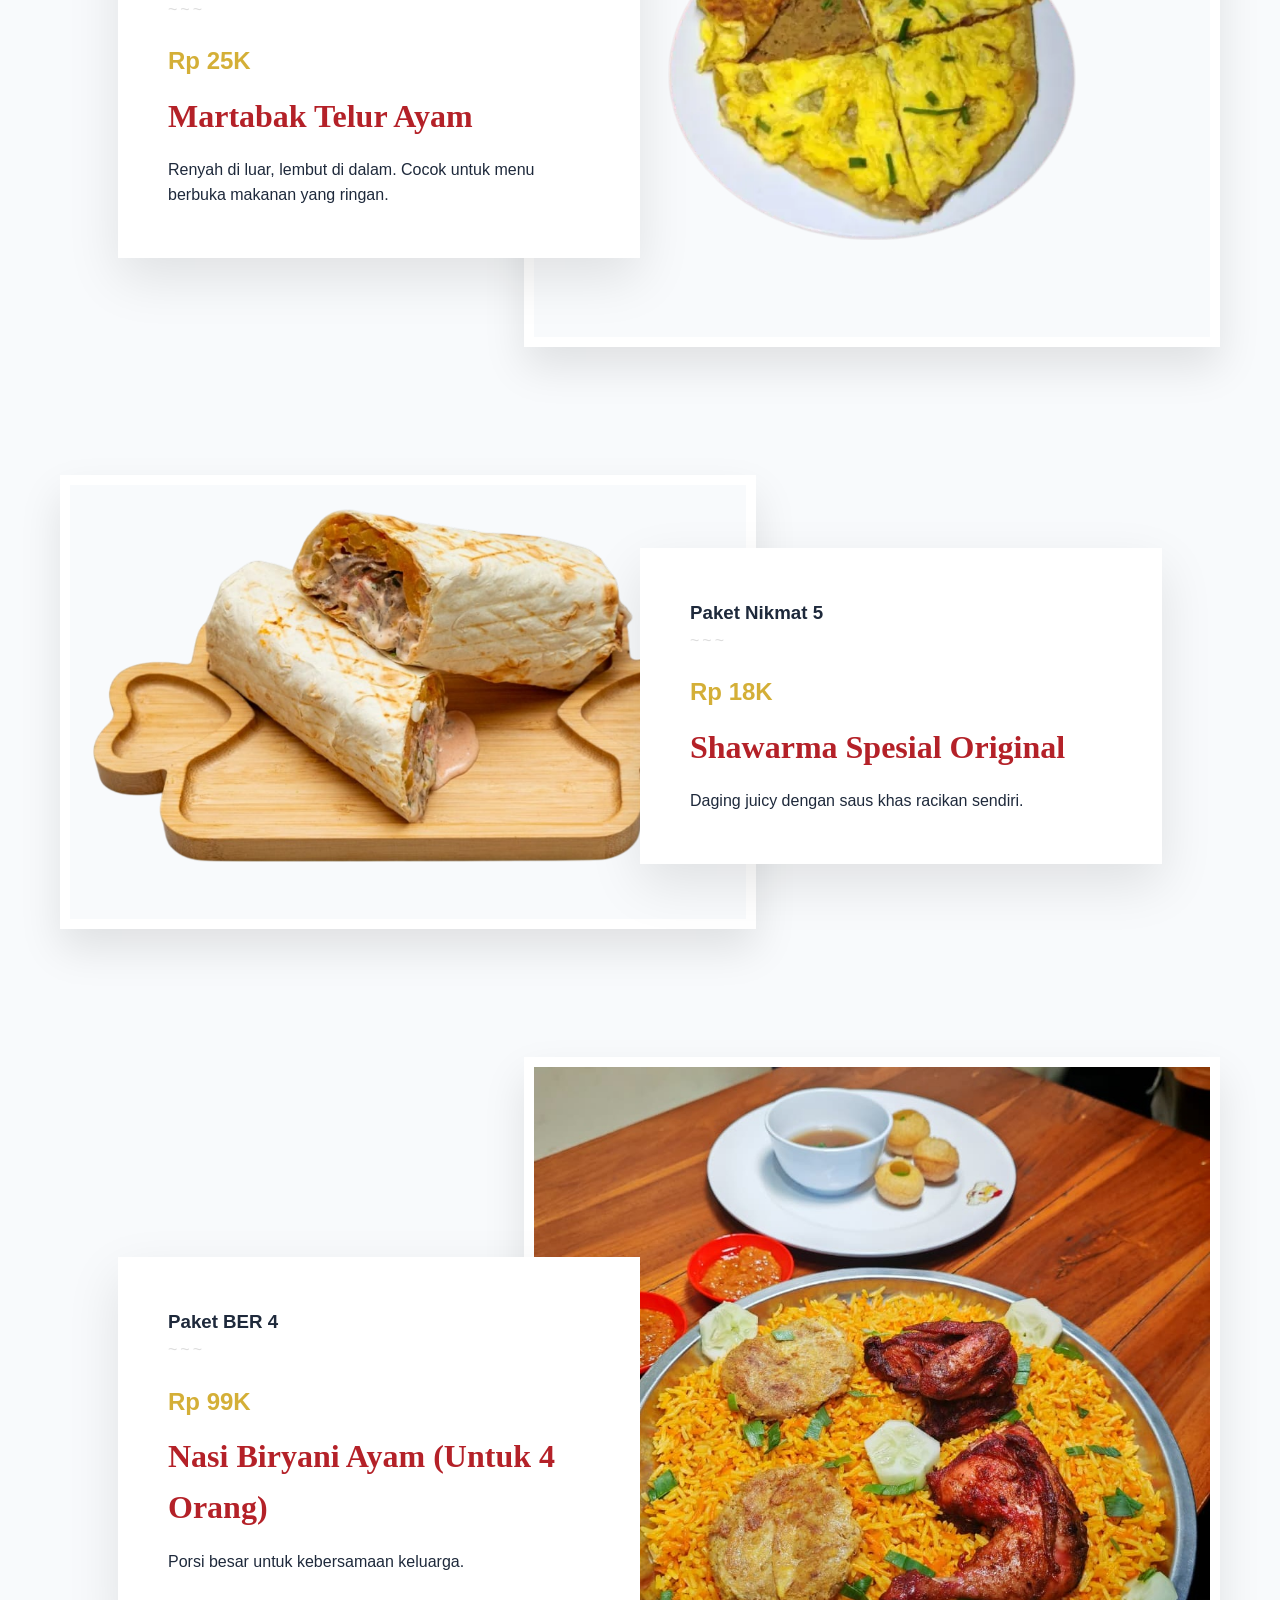
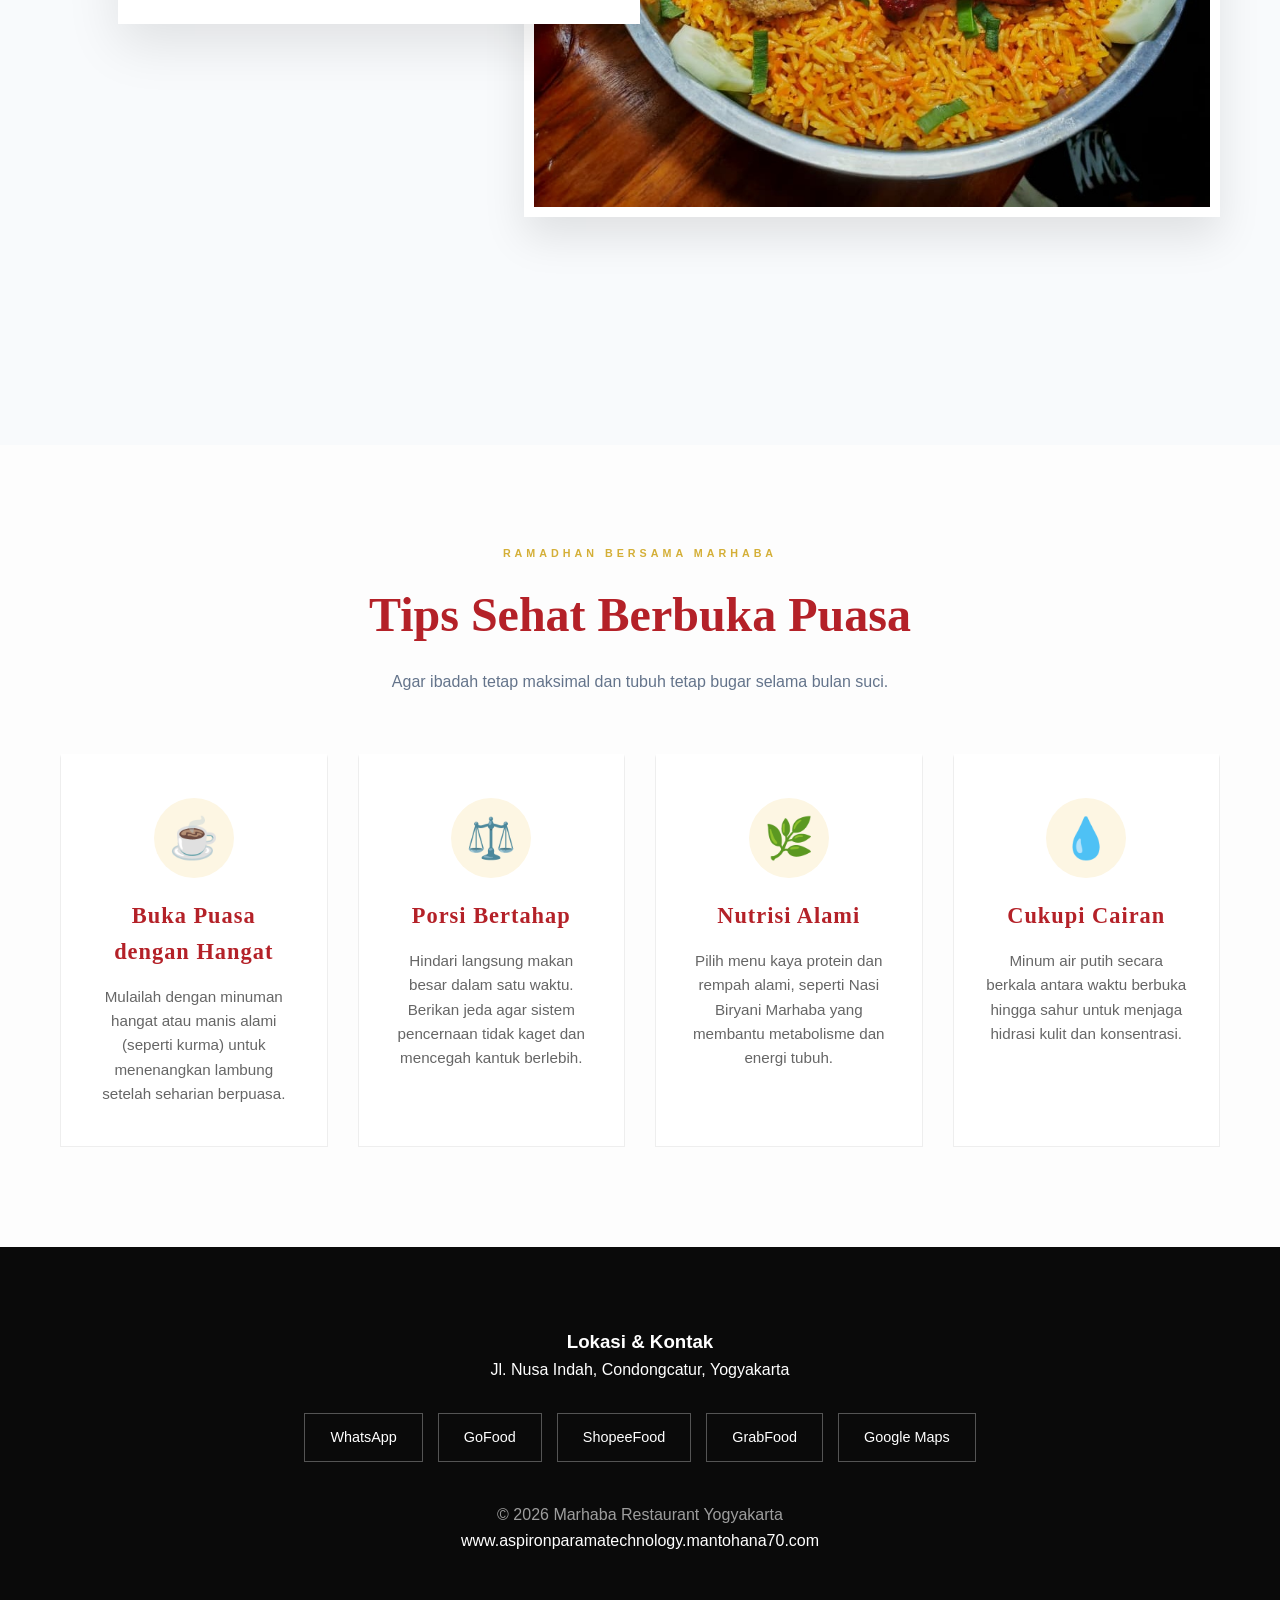
<file: hariraya.html>
<!doctype html>
<html lang="id">
<head>
<meta charset="UTF-8">
<meta name="viewport" content="width=device-width, initial-scale=1.0">

<title>Hari Raya Ramadhan - Menjaga Kebugaran dengan menu halal</title>

<meta name="description"
content="Rayakan momen Hari Raya dengan sajian nasi biryani, shawarma, dan hidangan khas Pakistan yang autentik untuk keluarga.">

<meta name="keywords"
content="promo lebaran jogja,Nasi Biryani Ayam,tips sehat berbuka puasa, restoran marhaba, biryani jogja, menu hari raya restoran pakistan, hampers biryani jogja, restoran keluarga yogyakarta">

<meta name="author" content="Marhaba Restaurant Yogyakarta">
<meta name="robots" content="index, follow">


<!-- Open Graph -->
<meta property="og:title"
content="Spesial Hari Raya | Marhaba Yogyakarta" />
<meta property="og:description"
content="Sajikan kehangatan Hari Raya dengan hidangan khas Pakistan untuk keluarga tercinta." />
<meta property="og:type" content="website" />
<meta property="og:url"
content="https://marhaba-restaurant.vercel.app/hariraya.html" />
<meta property="og:image"
content="https://marhaba-restaurant.vercel.app/images/banner2.jpg" /> 
<meta property="og:image:width" content="1200" />
<meta property="og:image:height" content="630" />
<meta property="og:site_name" content="Marhaba Restaurant Yogyakarta" />
<meta property="og:locale" content="id_ID" />

<!-- Twitter -->
<meta name="twitter:card" content="summary_large_image" />
<meta name="twitter:title"
content="Spesial Hari Raya | Marhaba Yogyakarta" />
<meta name="twitter:description"
content="Sajikan kehangatan Hari Raya dengan hidangan khas Pakistan untuk keluarga tercinta." />
<meta name="twitter:image"
content="https://marhaba-restaurant.vercel.app/images/banner2.jpg" />


<link rel="stylesheet" href="hariraya.css">
</head>
  <body>
    <nav class="navbar">
      <div class="nav-container">
        <div class="menu-toggle">☰</div>
        <div class="logo">
          <a href="index.html"><img src="images/logo.webp" alt="Marhaba" /></a>
        </div>
        <div class="nav-links">
          <a href="index.html">Home</a>
          <a href="#menu">Menu</a>
          <a href="#footer">Contact</a>
          <!-- <a href="#" style="color: var(--gold)">Hari Raya</a> -->
            <div class="dropdown">
            <a href="#" class="dropbtn">Blog ▾</a>
            <div class="dropdown-content">
              <a href="hariraya.html">Hari Raya</a>
              <a href="biryanipakistan.html">Biryani Pakistan</a>
            </div>
          </div>
        </div>
      </div>
    </nav>

    <section class="hero">
      <div class="container">
        <h1 class="hero-title">
          Ramadhan Lebih Bermakna dengan Berbuka Makanan Sehat dan Penuh
          Kehangatan di Marhaba Restoran Yogyakarta
        </h1>
        <a href="#menu" class="btn-book"
          >LIHAT MENU HARI RAYA <span class="arrow">→</span></a
        >
      </div>
    </section>
    <section id="about" class="section about-modern">
      <div class="container">
        <div class="about-wrapper">
          <div class="about-text-side">
            <h2 class="about-title-large">
              Ramadhan Bukan Hanya Ibadah, Tapi Juga Momentum Untuk Menjaga
              Kesehatan <br />
            </h2>

            <div class="about-description">
              <p>
                Bulan Ramadhan adalah waktu untuk kita membersihkan hati,
                memperkuat spiritualitas, dan juga memberi kesempatan tubuh
                untuk beristirahat melalui pola puasa yang teratur. Jika
                dijalani dengan tepat, puasa dapat membantu:
              </p>
            </div>

            <div class="values-flex">
              <div class="value-card">
                <span class="v-num">01</span>
                <h5>Mengontrol pola makan</h5>
              </div>
              <div class="value-card">
                <span class="v-num">02</span>
                <h5>Menstabilkan metabolisme</h5>
              </div>
              <div class="value-card">
                <span class="v-num">03</span>
                <h5>Mengurangi konsumsi berlebihan</h5>
              </div>
              <div class="value-card">
                <span class="v-num">04</span>
                <h5>Meningkatkan kesadaran akan kualitas makanan</h5>
              </div>
            </div>
            <div class="about-description">
              <p>
                Kunci utamanya sederhana: pilih menu berbuka yang bergizi,
                seimbang, dan tidak berlebihan. Di sinilah peran makanan yang
                berkualitas menjadi suatu hal yang penting.
              </p>
            </div>
          </div>
          <div class="about-image-side">
            <div class="image-border-gold"></div>
            <img
              src="images/hariraya/marhaba.jpeg"
              alt="Interior Marhaba"
              class="main-img"
            />
          </div>
        </div>
      </div>
    </section>
    <section id="about" class="section about-modern">
      <div class="container">
        <div class="about-wrapper">
          <div class="about-image-side">
            <div class="image-border-gold"></div>
            <img
              src="images/raja.jpg"
              alt="Raja Zeeshan Munawar"
              class="main-img"
            />
            <div class="experience-badge">
              <span class="number">Autentik</span>
              <span class="label">Pakistan Taste</span>
            </div>
          </div>

          <div class="about-text-side">
            <h6 class="subtitle-gold">ESTABLISHED 2025</h6>
            <h2 class="about-title-large">
              Restoran Pakistan Halal di Jogja dengan Cita Rasa Autentik yang
              didirikan oleh <br /><span>Raja Zeeshan Munawar</span>
            </h2>

            <div class="about-description">
              <p>
                Marhaba Restaurant Yogyakarta berdiri sejak 2025 dengan visi
                menghadirkan kuliner Pakistan dan Timur Tengah yang autentik,
                halal, dan penuh kehangatan. Didirikan oleh Raja Zeeshan
                Munawar, Marhaba bukan sekadar tempat makan. Ini adalah ruang
                untuk berkumpul. Tempat keluarga dan sahabat berbagi cerita,
                terutama di momen spesial seperti Ramadhan.
              </p>
              <p class="quote">
                "Makanan adalah identitas, warisan, dan cara untuk menyampaikan untuk
                kasih sayang."
              </p>
              <p>Setiap hidangan disiapkan dengan:</p>
            </div>

            <div class="values-flex">
              <div class="value-card">
                <span class="v-num">01</span>
                <h5>Rempah asli pilihan</h5>
              </div>
              <div class="value-card">
                <span class="v-num">02</span>
                <h5>Daging dimasak perlahan agar empuk dan mudah dicerna</h5>
              </div>
              <div class="value-card">
                <span class="v-num">03</span>
                <h5>
                  Nasi basmati premium yang lebih ringan dibanding nasi biasa
                </h5>
              </div>
              <div class="value-card">
                <span class="v-num">04</span>
                <h5>Roti yang dibuat fresh setiap hari</h5>
              </div>
            </div>
            <div class="about-description">
              <p>
                Pendekatan ini bukan hanya soal rasa. Ini soal kualitas dan
                kenyamanan setelah makan.
              </p>
            </div>
          </div>
        </div>
      </div>
    </section>

    <section class="promo-modern">
      <div class="promo-bg-overlay">
        <div class="container">
          <div class="promo-content-card">
            <h2 class="promo-title-bold">
             Mengapa Menu Timur Tengah Cocok untuk Berbuka? <br />
            </h2>
            <p>
              Masakan Pakistan dan Timur Tengah kaya rempah yang alami seperti kapulaga, jintan, kayu manis, dan kunyit.
              Rempah-rempah ini dikenal membantu:
            </p>
                 <div class="values-flex">
              <div class="value-card">
                <span class="v-num">01</span>
                <h5>Melancarkan pencernaan</h5>
              </div>
              <div class="value-card">
                <span class="v-num">02</span>
                <h5>Mengurangi kembung</h5>
              </div>
              <div class="value-card">
                <span class="v-num">03</span>
                <h5>Menghangatkan tubuh setelah seharian berpuasa</h5>
              </div>
              <div class="value-card">
                <span class="v-num">04</span>
                <h5>Meningkatkan energi secara alami</h5>
              </div>
            </div>
             <p>
             Nasi biryani yang dimasak dengan teknik perlahan membuat tekstur lebih lembut dan bumbu meresap sempurna, sehingga lebih nyaman dikonsumsi saat berbuka puasa.
            </p>
                <p>
             Shawarma dan martabak juga menjadi pilihan praktis namun tetap mengenyangkan.
            </p>
          
          </div>
        </div>
      </div>
    </section>
   <section id="menu" class="section bg-light">
      <div class="container">
        <h2 class="section-title">Paket Spesial Ramadhan</h2>

        <div class="menu-item">
          <div class="menu-image">
            <img src="images/nasibiryaniayam.webp" alt="Nasi Biryani Ayam" />
          </div>
          <div class="menu-card">
            <h3>Paket Nikmat 1</h3>
            <div class="divider">~~~</div>
            <div class="price">Rp 27K</div>
            <h2>Nasi Biryani Ayam</h2>
            <p>Aromatik, ayam empuk, bumbu meresap sempurna. Mengenyangkan tanpa terasa berat.</p>
            <!-- <a href="#" class="more-link">More...</a> -->
          </div>
        </div>

        <div class="menu-item reverse">
          <div class="menu-image">
            <img src="images/nasibiryanishamikebab.webp" alt="Nasi Biryani Shami Kebab Ayam" />
          </div>
          <div class="menu-card">
            <h3>Paket Nikmat 2</h3>
            <div class="divider">~~~</div>
            <div class="price">Rp 25K</div>
            <h2>Nasi Biryani Shami Kebab Ayam</h2>
            <p>Perpaduan nasi biryani dengan kebab ayam gurih dan lembut.</p>
            <!-- <a href="#" class="more-link">More...</a> -->
          </div>
        </div>

        <div class="menu-item">
          <div class="menu-image">
            <img src="images/nasibiryanidagingsapi.webp" alt="Nasi Biryani Daging Sapi" />
          </div>
          <div class="menu-card">
            <h3>Paket Nikmat 3</h3>
            <div class="divider">~~~</div>
            <div class="price">Rp 42K</div>
            <h2>Nasi Biryani Daging Sapi</h2>
            <p>Potongan sapi dimasak perlahan, kaya rempah dan rasa mendalam.</p>
            <!-- <a href="#" class="more-link">More...</a> -->
          </div>
        </div>
        <div class="menu-item reverse">
          <div class="menu-image">
            <img src="images/martabaktelurayam.webp" alt="Nasi Biryani Shami Kebab Ayam" />
          </div>
          <div class="menu-card">
            <h3>Paket Nikmat 4</h3>
            <div class="divider">~~~</div>
            <div class="price">Rp 25K</div>
            <h2>Martabak Telur Ayam</h2>
            <p>Renyah di luar, lembut di dalam. Cocok untuk menu berbuka makanan yang ringan.

</p>
            <!-- <a href="#" class="more-link">More...</a> -->
          </div>
        </div>
          <div class="menu-item">
          <div class="menu-image">
            <img src="images/Shawarma.png" alt="Nasi Biryani Daging Sapi" />
          </div>
          <div class="menu-card">
            <h3>Paket Nikmat 5</h3>
            <div class="divider">~~~</div>
            <div class="price">Rp 18K</div>
             <h2>Shawarma Spesial Original</h2>
            <p>Daging juicy dengan saus khas racikan sendiri.</p>
            <!-- <a href="#" class="more-link">More...</a> -->
          </div>
        </div>
           <div class="menu-item reverse">
          <div class="menu-image">
            <img src="images/paket4.jpg" alt="Nasi Biryani Shami Kebab Ayam" />
          </div>
          <div class="menu-card">
            <h3>Paket BER 4</h3>
            <div class="divider">~~~</div>
            <div class="price">Rp 99K</div>
             <h2>Nasi Biryani Ayam (Untuk 4 Orang)</h2>
            <p>Porsi besar untuk kebersamaan keluarga.</p>
            <!-- <a href="#" class="more-link">More...</a> -->
          </div>
        </div>
      </div>
    </section>

    <section id="tips-sehat" class="section tips-section">
    <div class="container">
        <div class="text-center">
            <h6 class="subtitle-gold">RAMADHAN BERSAMA MARHABA</h6>
            <h2 class="tips-main-title">Tips Sehat Berbuka Puasa</h2>
            <p class="tips-intro">Agar ibadah tetap maksimal dan tubuh tetap bugar selama bulan suci.</p>
        </div>

        <div class="tips-grid">
            <div class="tip-card">
                <div class="tip-icon">☕</div>
                <div class="tip-content">
                    <h4>Buka Puasa dengan Hangat</h4>
                    <p>Mulailah dengan minuman hangat atau manis alami (seperti kurma) untuk menenangkan lambung setelah seharian berpuasa.</p>
                </div>
            </div>

            <div class="tip-card">
                <div class="tip-icon">⚖️</div>
                <div class="tip-content">
                    <h4>Porsi Bertahap</h4>
                    <p>Hindari langsung makan besar dalam satu waktu. Berikan jeda agar sistem pencernaan tidak kaget dan mencegah kantuk berlebih.</p>
                </div>
            </div>

            <div class="tip-card">
                <div class="tip-icon">🌿</div>
                <div class="tip-content">
                    <h4>Nutrisi Alami</h4>
                    <p>Pilih menu kaya protein dan rempah alami, seperti Nasi Biryani Marhaba yang membantu metabolisme dan energi tubuh.</p>
                </div>
            </div>

            <div class="tip-card">
                <div class="tip-icon">💧</div>
                <div class="tip-content">
                    <h4>Cukupi Cairan</h4>
                    <p>Minum air putih secara berkala antara waktu berbuka hingga sahur untuk menjaga hidrasi kulit dan konsentrasi.</p>
                </div>
            </div>
        </div>
    </div>
</section>
    <footer id="footer" class="footer text-center">
      <div class="container">
        <h3>Lokasi & Kontak</h3>
<p>Jl. Nusa Indah, Condongcatur, Yogyakarta</p>
        <div class="cta-buttons">
          <a href="https://wa.me/628886688890">WhatsApp</a>
          <a href="https://gofood.link/a/RexSEZN">GoFood</a>
          <a href="https://shopee.co.id/universal-link/now-food/shop/22281615?deep_and_deferred=1&shareChannel=copy_link">ShopeeFood</a>
          <a href="https://r.grab.com/g/2-1-6-C7KXHFEHUGCFR6">GrabFood</a>
          <a href="https://maps.app.goo.gl/UftxU5ar1GtfSdas9">Google Maps</a>
        </div>
        <p style="margin-top: 40px; opacity: 0.6">
          © 2026 Marhaba Restaurant Yogyakarta
        </p>
                <p class="small">www.aspironparamatechnology.mantohana70.com</p>
      </div>
    </footer>
  <script>
    const navbar = document.querySelector('.navbar');

    window.addEventListener('scroll', () => {
        // Jika di-scroll lebih dari 50px, tambahkan class 'scrolled'
        if (window.scrollY > 50) {
            navbar.classList.add('scrolled');
        } else {
            navbar.classList.remove('scrolled');
        }
    });
</script>
    <script>
const toggle = document.querySelector('.menu-toggle');
const navLinks = document.querySelector('.nav-links');

toggle.addEventListener('click', () => {
    navLinks.classList.toggle('active');
});
</script>
  <script>
  document.addEventListener('contextmenu', function(e) {
    e.preventDefault();
    alert("Maaf, konten dan gambar di Marhaba Restaurant dilindungi hak cipta.");
  });
</script>
  </body>
</html>
</file>
<file: hariraya.css>
/* CSS Reset & Variables */
:root {
    --primary: #B42128; /* Hijau Emerald */
    --gold: #D4AF37;
    --white: #FFFFFF;
    --text-dark: #1E293B;
    --text-light: #64748B;
    --bg-light: #F8FAFC;
}

@import url('https://fonts.googleapis.com/css2?family=Bodoni+Moda:ital,opsz,wght@0,6..96,400;1,6..96,700&family=Montserrat:wght@300;400;600&display=swap');

* {
    box-sizing: border-box;
    margin: 0;
    padding: 0;
}

html {
    scroll-behavior: smooth;
}
html, body {
    width: 100%;
    overflow-x: hidden;
}
body {
    font-family: 'Montserrat', sans-serif;
    color: var(--text-dark);
    line-height: 1.6;
    background-color: #fff;
}
.menu-toggle {
    display: none;
    font-size: 26px;
    color: white;
    cursor: pointer;
}

@media (max-width: 768px) {
    .menu-toggle {
        display: block;
    }
}
@media (max-width: 768px) {

    .nav-links {
        position: absolute;
        top: 100%;
        left: 0;
        width: 100%;
        background: white;
        flex-direction: column;
        display: none;
        padding: 20px 0;
    }

    .nav-links a {
        color: #111;
        padding: 15px 20px;
        display: block;
    }

    .nav-links.active {
        display: flex;
    }
}
@media (max-width: 768px) {
    .navbar {
        background: var(--primary);
    }
}
@media (max-width: 768px) {

    .menu-toggle {
        color: var(--primary); /* atau #111 */
    }

    .nav-icon svg {
        stroke: var(--primary);
    }

}
.navbar.scrolled .menu-toggle {
    color: var(--primary);
}
.container {
    max-width: 1200px;
    margin: auto;
    padding: 0 20px;
}

.section {
    padding: 100px 0;
}
.section-title {
    text-align: center;
    font-size: clamp(2rem, 5vw, 3rem);
    margin-bottom: 100px;
    font-family: 'Bodoni Moda', serif;
}
.text-center {
    text-align: center;
}

/* NAVBAR (Sama dengan Index) */
.navbar {
    position: fixed;
    top: 0;
    width: 100%;
    z-index: 1000;
    padding: 20px 0;
    background-color: transparent;
    transition: all 0.4s ease-in-out;
}

.navbar.scrolled {
    background-color: var(--white);
    padding: 10px 0;
    box-shadow: 0 2px 10px rgba(0,0,0,0.1);
}

.nav-container {
    display: flex;
    justify-content: space-between;
    align-items: center;
    max-width: 1200px;
    margin: 0 auto;
    padding: 0 40px;
}

.logo img {
    height: 45px;
    width: auto;
}

.nav-links a {
    color: var(--white);
    text-decoration: none;
    margin: 0 15px;
    font-size: 0.85rem;
    font-weight: 500;
    text-transform: uppercase;
    letter-spacing: 1px;
    transition: 0.3s;
}

.navbar.scrolled .nav-links a {
    color: var(--text-dark);
}

.nav-links a:hover {
    color: var(--gold) !important;
}

.navbar.scrolled .nav-icon svg {
    stroke: var(--primary);
}

/* HERO SECTION (Gaya Index) */
.hero {
   background: url('images/hariraya/banner.jpeg') center/cover no-repeat;
    height: 100vh;
    display: flex;
    align-items: center;
    justify-content: center;
    color: white;
    text-align: center;
}
/* Overlay merah */
.hero::before {
    content: "";
    position: absolute;
    inset: 0;
    background: #b4212870; /* merah maroon elegan */
    z-index: 1;
}

/* Pastikan teks di atas overlay */
.hero > * {
    position: relative;
    z-index: 2;
}

.hero-title {
    font-family: 'Bodoni Moda', serif;
    font-size: clamp(2.5rem, 8vw, 4.5rem);
    line-height: 1.1;
    margin-bottom: 30px;
    text-shadow: 2px 2px 10px rgba(0,0,0,0.3);
}

.btn-book {
    display: inline-flex;
    align-items: center;
    color: white;
    text-decoration: none;
    letter-spacing: 2px;
    font-weight: 600;
    gap: 15px;
    font-size: 0.9rem;
}

.arrow {
    background: var(--white);
    color: #000;
    width: 45px;
    height: 45px;
    display: flex;
    align-items: center;
    justify-content: center;
    border-radius: 50%;
    transition: 0.4s;
}

.btn-book:hover .arrow {
    transform: translateX(10px) rotate(-45deg);
    background: var(--gold);
    color: white;
}
/* --- TIPS SEHAT STYLING --- */
.tips-section {
    background-color: #fdfdfd; /* Background sangat terang */
    position: relative;
}

.tips-main-title {
    font-family: 'Bodoni Moda', serif;
    font-size: 3rem;
    color: var(--primary);
    margin-bottom: 15px;
}

.tips-intro {
    max-width: 600px;
    margin: 0 auto 60px;
    color: var(--text-light);
}

.tips-grid {
    display: grid;
    grid-template-columns: repeat(auto-fit, minmax(250px, 1fr));
    gap: 30px;
}

.tip-card {
    background: #fff;
    padding: 40px 30px;
    border: 1px solid #eee;
    transition: all 0.4s ease;
    display: flex;
    flex-direction: column;
    align-items: center;
    text-align: center;
    border-top: 4px solid transparent; /* Garis aksen saat hover */
}

.tip-card:hover {
    transform: translateY(-10px);
    box-shadow: 0 20px 40px rgba(0,0,0,0.05);
    border-top-color: var(--gold);
}

.tip-icon {
    font-size: 2.5rem;
    margin-bottom: 20px;
    background: #fdf6e3; /* Kuning emas sangat muda */
    width: 80px;
    height: 80px;
    display: flex;
    align-items: center;
    justify-content: center;
    border-radius: 50%;
}

.tip-content h4 {
    font-family: 'Bodoni Moda', serif;
    font-size: 1.4rem;
    color: var(--primary);
    margin-bottom: 15px;
    letter-spacing: 1px;
}

.tip-content p {
    font-size: 0.95rem;
    color: #666;
    line-height: 1.6;
}

/* Responsif untuk Mobile */
@media (max-width: 768px) {
    .tips-main-title { font-size: 2.2rem; }
    .tips-grid { grid-template-columns: 1fr; }
}

/* PROMO RAMADHAN SECTION */
.promo-ramadhan {
    background: linear-gradient(rgba(6, 78, 59, 0.85), rgba(6, 78, 59, 0.85)), 
                url('https://restoranmarhabayogyakarta.wordpress.com/wp-content/uploads/2026/02/background-1.jpg?w=1024') center/cover no-repeat fixed;
    padding: 120px 0;
    color: white;
}

.subtitle-light {
    letter-spacing: 5px;
    font-size: 0.8rem;
    margin-bottom: 20px;
    display: block;
    color: var(--gold);
}

.promo-title {
    font-family: 'Bodoni Moda', serif;
    font-size: clamp(2rem, 5vw, 3rem);
    margin-bottom: 30px;
}

.btn-promo {
    display: inline-block;
    padding: 15px 35px;
    border: 1px solid var(--white);
    color: var(--white);
    text-decoration: none;
    font-weight: 600;
    transition: 0.4s;
}

.btn-promo:hover {
    background: var(--white);
    color: var(--primary);
}
/* --- ABOUT MODERN STYLING --- */
.about-modern {
    overflow: hidden;
    padding: 120px 0;
    background: #fff;
}

.about-wrapper {
    display: flex;
    align-items: center;
    gap: 80px;
}

.about-image-side {
    flex: 1;
    position: relative;
    padding-left: 20px;
}

.image-border-gold {
    position: absolute;
    width: 100%;
    height: 100%;
    border: 2px solid var(--gold);
    top: 30px;
    left: -20px;
    z-index: 1;
}

.main-img {
    width: 100%;
    height: 500px;
    object-fit: cover;
    position: relative;
    z-index: 2;
    display: block;
    box-shadow: 20px 20px 60px rgba(0,0,0,0.15);
}

.experience-badge {
    position: absolute;
    bottom: -30px;
    right: -30px;
    background: var(--primary);
    color: white;
    padding: 25px;
    z-index: 3;
    text-align: center;
    box-shadow: 10px 10px 30px rgba(0,0,0,0.2);
}

.experience-badge .number {
    display: block;
    font-size: 1.2rem;
    font-weight: 700;
    color: var(--gold);
    text-transform: uppercase;
}

.about-text-side { flex: 1.2; }

.subtitle-gold {
    color: var(--gold);
    letter-spacing: 4px;
    font-weight: 600;
    margin-bottom: 15px;
}

.about-title-large {
    font-family: 'Bodoni Moda', serif;
    font-size: 3rem;
    line-height: 1.1;
    color: var(--primary);
    margin-bottom: 30px;
}

.about-title-large span {
    font-style: italic;
    color: var(--text-dark);
    font-weight: 400;
}

.about-description p {
    margin-bottom: 20px;
    color: #555;
    font-size: 1.05rem;
}

.quote {
    font-family: 'Bodoni Moda', serif;
    font-style: italic;
    font-size: 1.3rem !important;
    border-left: 4px solid var(--gold);
    padding-left: 20px;
    color: var(--primary) !important;
}

.values-flex {
    display: flex;
    gap: 20px;
    margin-top: 40px;
}

.value-card {
    flex: 1;
    padding: 20px;
    background: #f9f9f9;
    border-bottom: 4px solid transparent;
    transition: 0.3s;
}

.value-card:hover {
    background: #fff;
    border-bottom-color: var(--gold);
    box-shadow: 0 10px 30px rgba(0,0,0,0.05);
}

.v-num {
    display: block;
    color: var(--gold);
    font-weight: 800;
    font-size: 0.9rem;
    margin-bottom: 5px;
}

.value-card h5 {
    color: var(--primary);
    margin: 0;
    font-size: 1rem;
}

/* --- PROMO MODERN (GLASSMORPHISM) --- */

.promo-modern {
    background: url('https://restoranmarhabayogyakarta.wordpress.com/wp-content/uploads/2026/02/background-1.jpg?w=1024') center/cover no-repeat fixed;
    padding: 150px 0;
     overflow: hidden;
}

.promo-bg-overlay {
    background: rgba(78, 6, 10, 0.7);
    padding: 100px 0;
}

.promo-content-card {
    max-width: 1200px;
    margin: 0 auto;
    text-align: center;
    background: rgba(255, 255, 255, 0.1);
    backdrop-filter: blur(10px);
    -webkit-backdrop-filter: blur(10px);
    padding: 16px;
    border: 1px solid rgba(255,255,255,0.2);
    color: white;
}

.subtitle-white {
    letter-spacing: 5px;
    color: var(--gold);
    margin-bottom: 20px;
    display: block;
}

.promo-title-bold {
    font-family: 'Bodoni Moda', serif;
    font-size: 3.5rem;
    margin-bottom: 25px;
}

.btn-gold-filled {
    display: inline-block;
    background: var(--gold);
    color: white;
    padding: 18px 40px;
    text-decoration: none;
    font-weight: 600;
    letter-spacing: 1px;
    transition: 0.4s;
    border: 2px solid var(--gold);
}

.btn-gold-filled:hover {
    background: transparent;
    color: var(--gold);
}

/* Responsive */
@media (max-width: 992px) {
    .about-wrapper { flex-direction: column; }
    .image-border-gold { display: none; }
    .experience-badge { right: 0; bottom: 0; }
    .about-title-large { font-size: 2.2rem; }
    .promo-title-bold { font-size: 2.5rem; }
}
/* MENU SECTION (Gaya Overlapping Index) */
.bg-light { background-color: var(--bg-light); }

.menu-item {
    position: relative;
    display: flex;
    align-items: center;
    margin-bottom: 120px;
}

.menu-item.reverse { flex-direction: row-reverse; }

.menu-image { flex: 0 0 60%; }
.menu-image img {
    width: 100%;
    border: 10px solid #fff;
    box-shadow: 0 20px 40px rgba(0,0,0,0.1);
}

.menu-card {
    flex: 0 0 45%;
    background: #fff;
    padding: 50px;
    z-index: 2;
    margin-left: -10%;
    box-shadow: 0 20px 50px rgba(0,0,0,0.1);
}

.menu-item.reverse .menu-card { margin-left: 0; margin-right: -10%; }

.menu-card h2 {
    font-family: 'Bodoni Moda', serif;
    font-size: 2rem;
    margin-bottom: 15px;
    color: var(--primary);
}

.price {
    font-size: 1.5rem;
    font-weight: bold;
    color: var(--gold);
    margin-bottom: 10px;
}

.divider { color: #ddd; margin-bottom: 20px; letter-spacing: 3px; }

/* BONUS & FOOTER */
.bonus { background: var(--primary); color: white; text-align: center; }
.footer { background: #0a0a0a; color: white; padding: 80px 0; }

.cta-buttons { display: flex; gap: 15px; justify-content: center; margin-top: 30px; }
.cta-buttons a { 
    border: 1px solid rgba(255,255,255,0.3); 
    color: white; 
    padding: 12px 25px; 
    text-decoration: none;
    font-size: 0.9rem;
    transition: 0.3s;
}
.cta-buttons a:hover { background: var(--gold); border-color: var(--gold); }

@media (max-width: 768px) {
    .menu-item, .menu-item.reverse { flex-direction: column; }
    .menu-card { margin: -50px auto 0 !important; width: 90%; padding: 30px; }
    .nav-links { display: none; }
}
/* ================================= */
/* REAL MOBILE FIX – HARD OVERRIDE   */
/* ================================= */

@media (max-width: 768px) {

    /* HERO FIX */
    .hero {
        height: auto;
        min-height: 100svh; /* lebih stabil dari 100vh */
        padding: 120px 20px 80px;
        position: relative;
    }
.hero {
    position: relative;
}
    /* FIX PARALLAX GLITCH */
    .promo-ramadhan,
    .promo-modern {
        background-attachment: scroll;
    }

    /* NAVBAR SPACING */
    .navbar {
        padding: 15px 0;
    }

    .nav-container {
        padding: 0 20px;
    }

    /* ABOUT SECTION */
    .about-modern {
        padding: 80px 0;
    }

    .about-wrapper {
        flex-direction: column;
        gap: 40px;
    }

    .main-img {
        height: 280px;
    }

    .experience-badge {
        bottom: 10px;
        right: 10px;
        padding: 15px;
    }

    /* VALUES STACK */
    .values-flex {
        flex-direction: column;
    }

    .value-card {
        width: 100%;
    }

    /* MENU FIX (INI YANG PENTING) */
    .menu-item,
    .menu-item.reverse {
        flex-direction: column;
        margin-bottom: 80px;
    }

    .menu-image {
        flex: 1 1 100%;
    }

    .menu-card {
        flex: unset;
        width: 92%;
        margin: -40px auto 0 !important;
        padding: 25px;
    }

    /* TYPO SCALE */
    .about-title-large {
        font-size: 2rem;
    }

    .promo-title-bold {
        font-size: 2rem;
    }

    .menu-card h2 {
        font-size: 1.5rem;
    }

    .price {
        font-size: 1.2rem;
    }

    /* CTA STACK */
    .cta-buttons {
        flex-direction: column;
        align-items: center;
    }

    .cta-buttons a {
        width: 85%;
        text-align: center;
    }

    /* SECTION SPACING */
    .section {
        padding: 60px 0;
    }
}


/* EXTRA SMALL PHONE */
@media (max-width: 480px) {

    .hero-title {
        font-size: clamp(1.6rem, 7vw, 2.2rem);
    }

    .tips-main-title {
        font-size: 1.8rem;
    }

    .promo-title {
        font-size: 1.8rem;
    }

    .promo-title-bold {
        font-size: 1.7rem;
    }

    .menu-card {
        width: 95%;
        padding: 20px;
    }
}
/* Dropdown */
.dropdown {
  position: relative;
  display: inline-block;
}

.dropbtn {
  cursor: pointer;
}

.dropdown-content {
  display: none;
  position: absolute;
  background-color: white;
  min-width: 180px;
  box-shadow: 0 8px 20px rgba(0,0,0,0.08);
  border-radius: 6px;
  overflow: hidden;
  top: 100%;
  left: 0;
  z-index: 999;
}

.dropdown-content a {
  display: block;
  padding: 12px 16px;
  color: #222;
  text-decoration: none;
  font-size: 14px;
}

.dropdown-content a:hover {
  background-color: #f5f5f5;
}

/* Show on hover (desktop) */
.dropdown:hover .dropdown-content {
  display: block;
}
</file>
